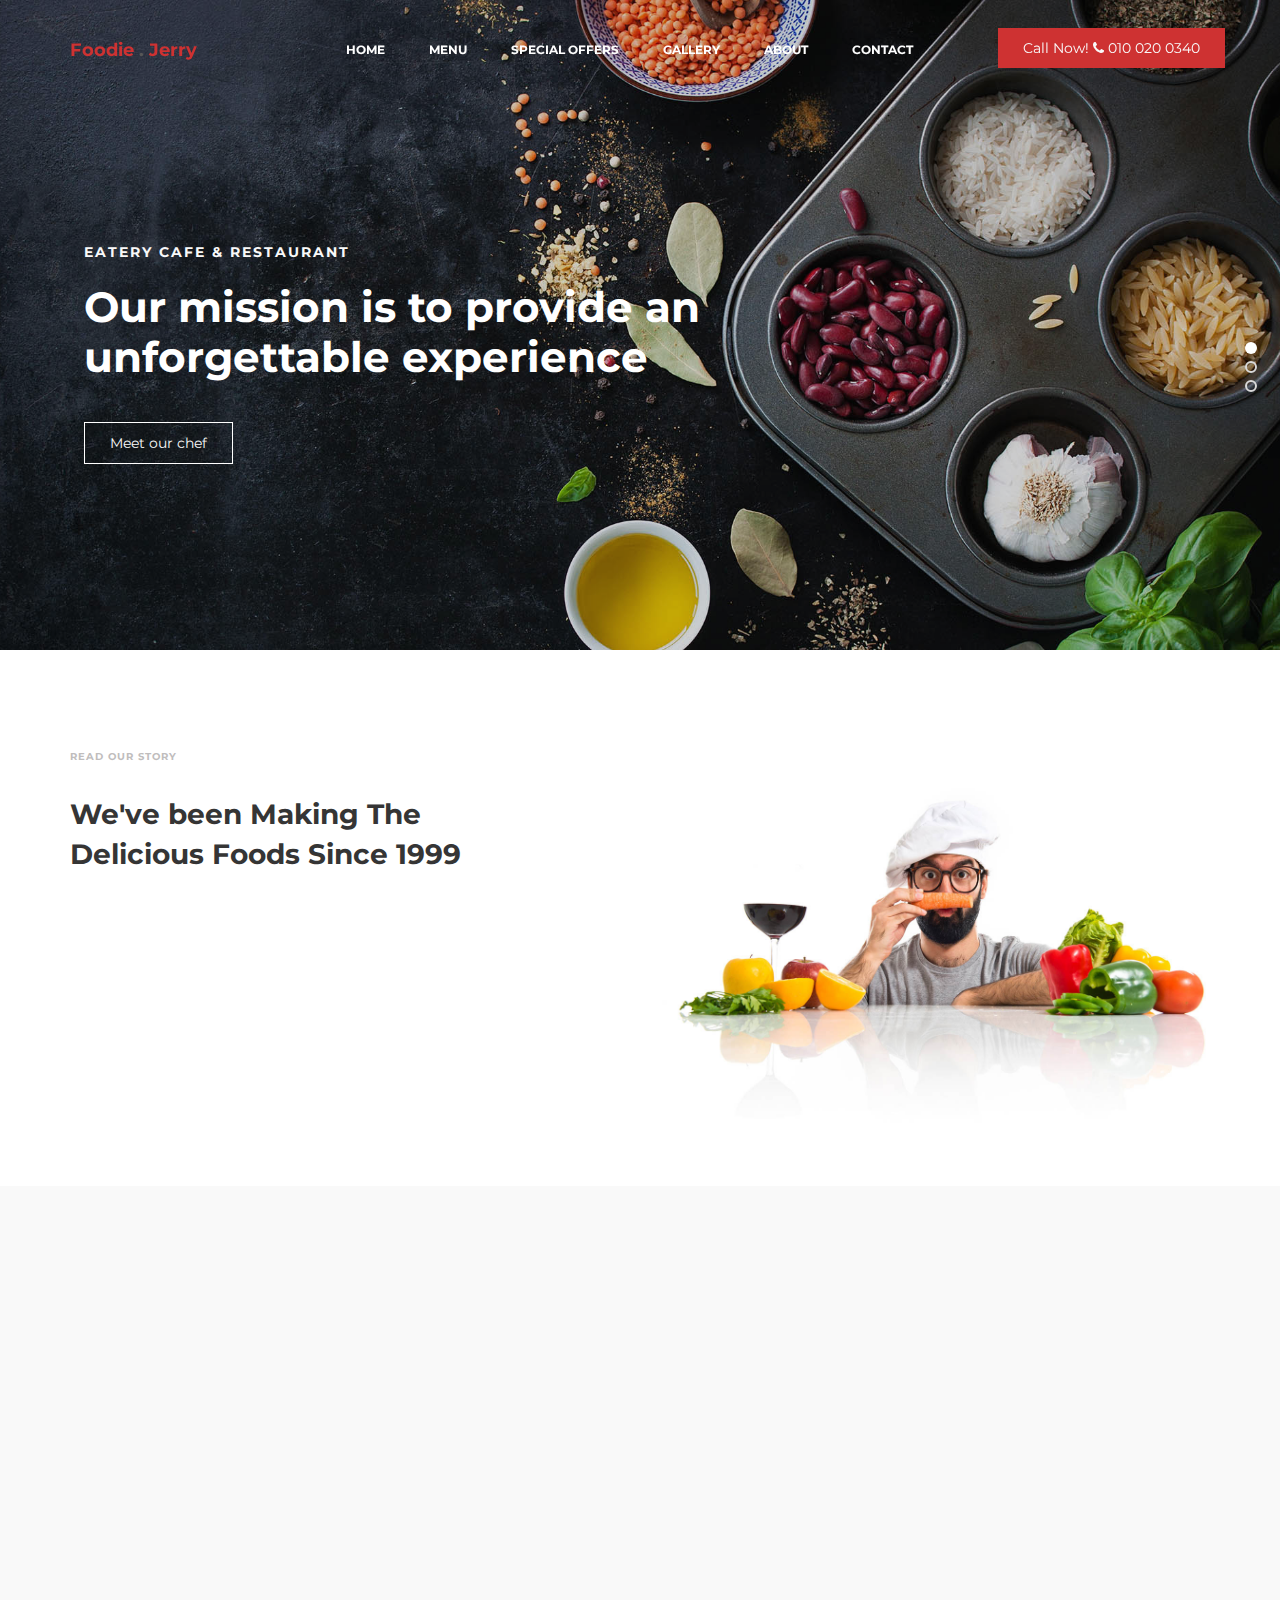
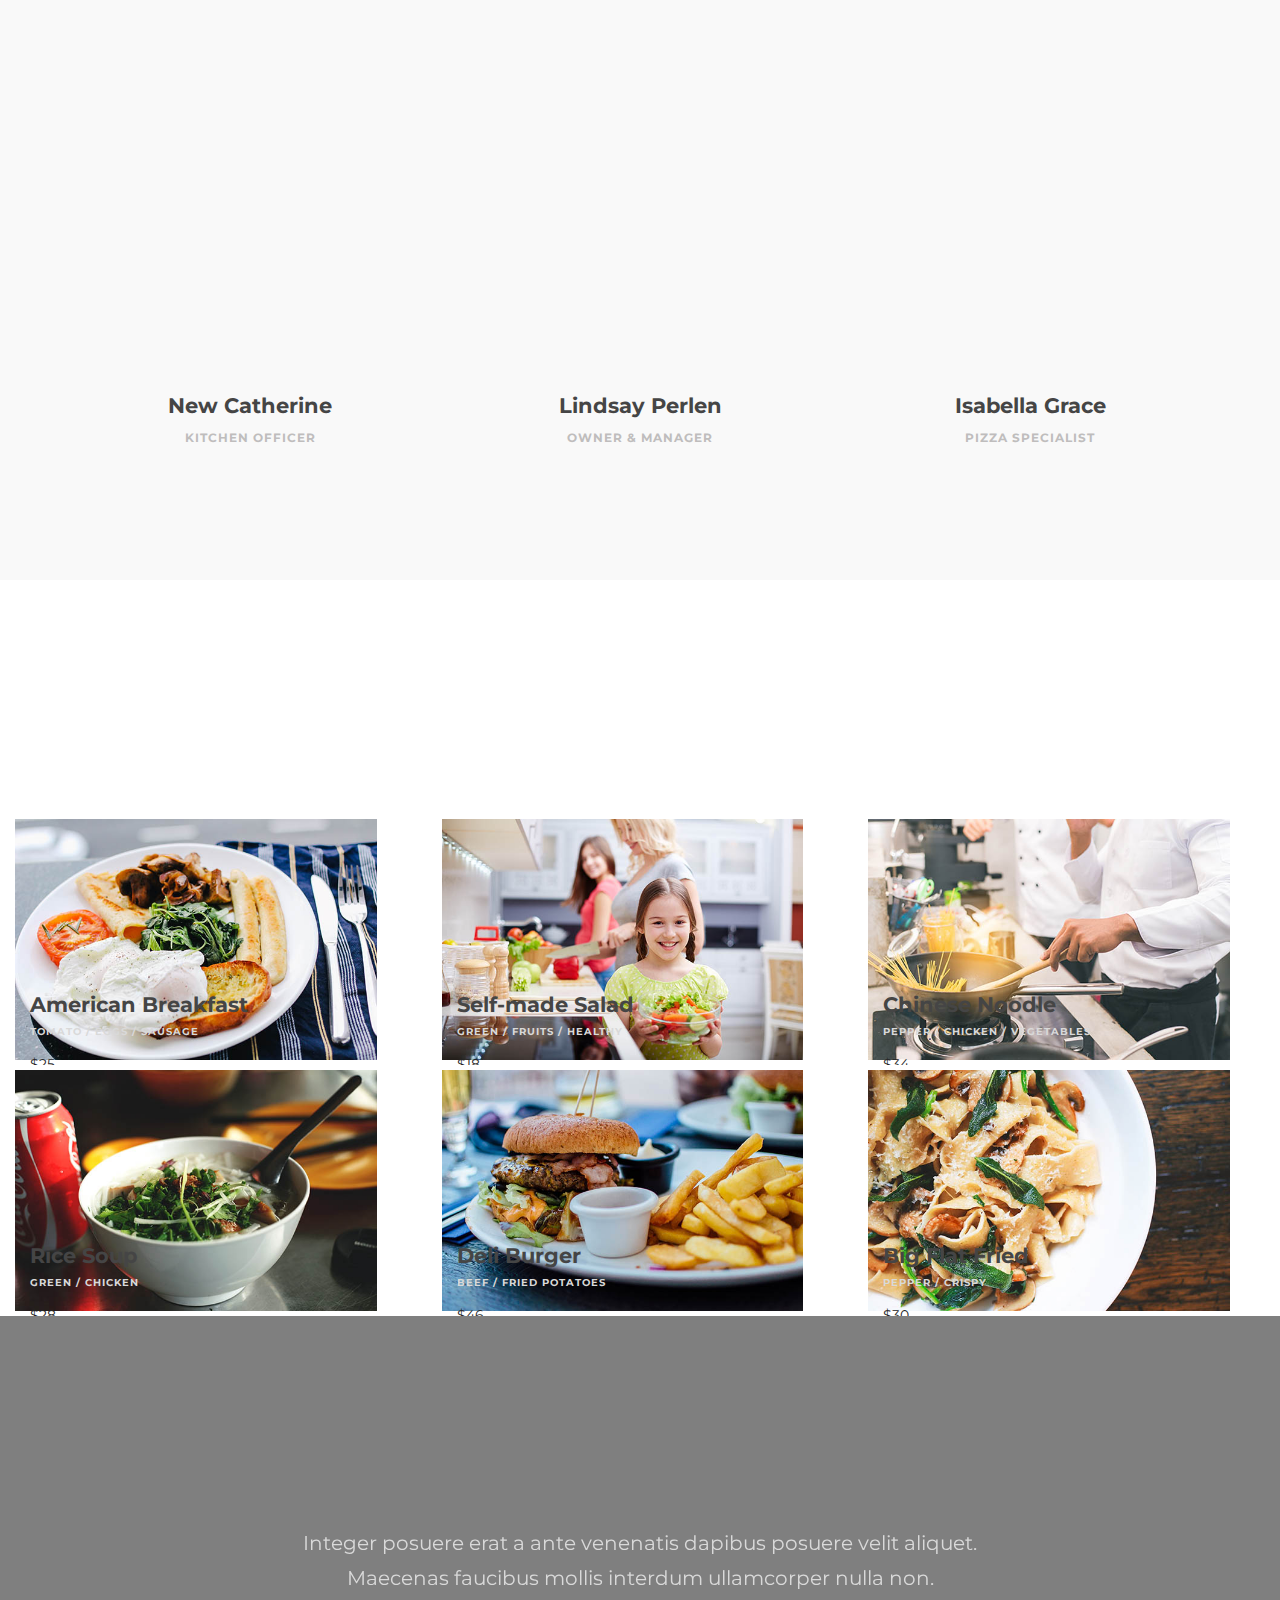
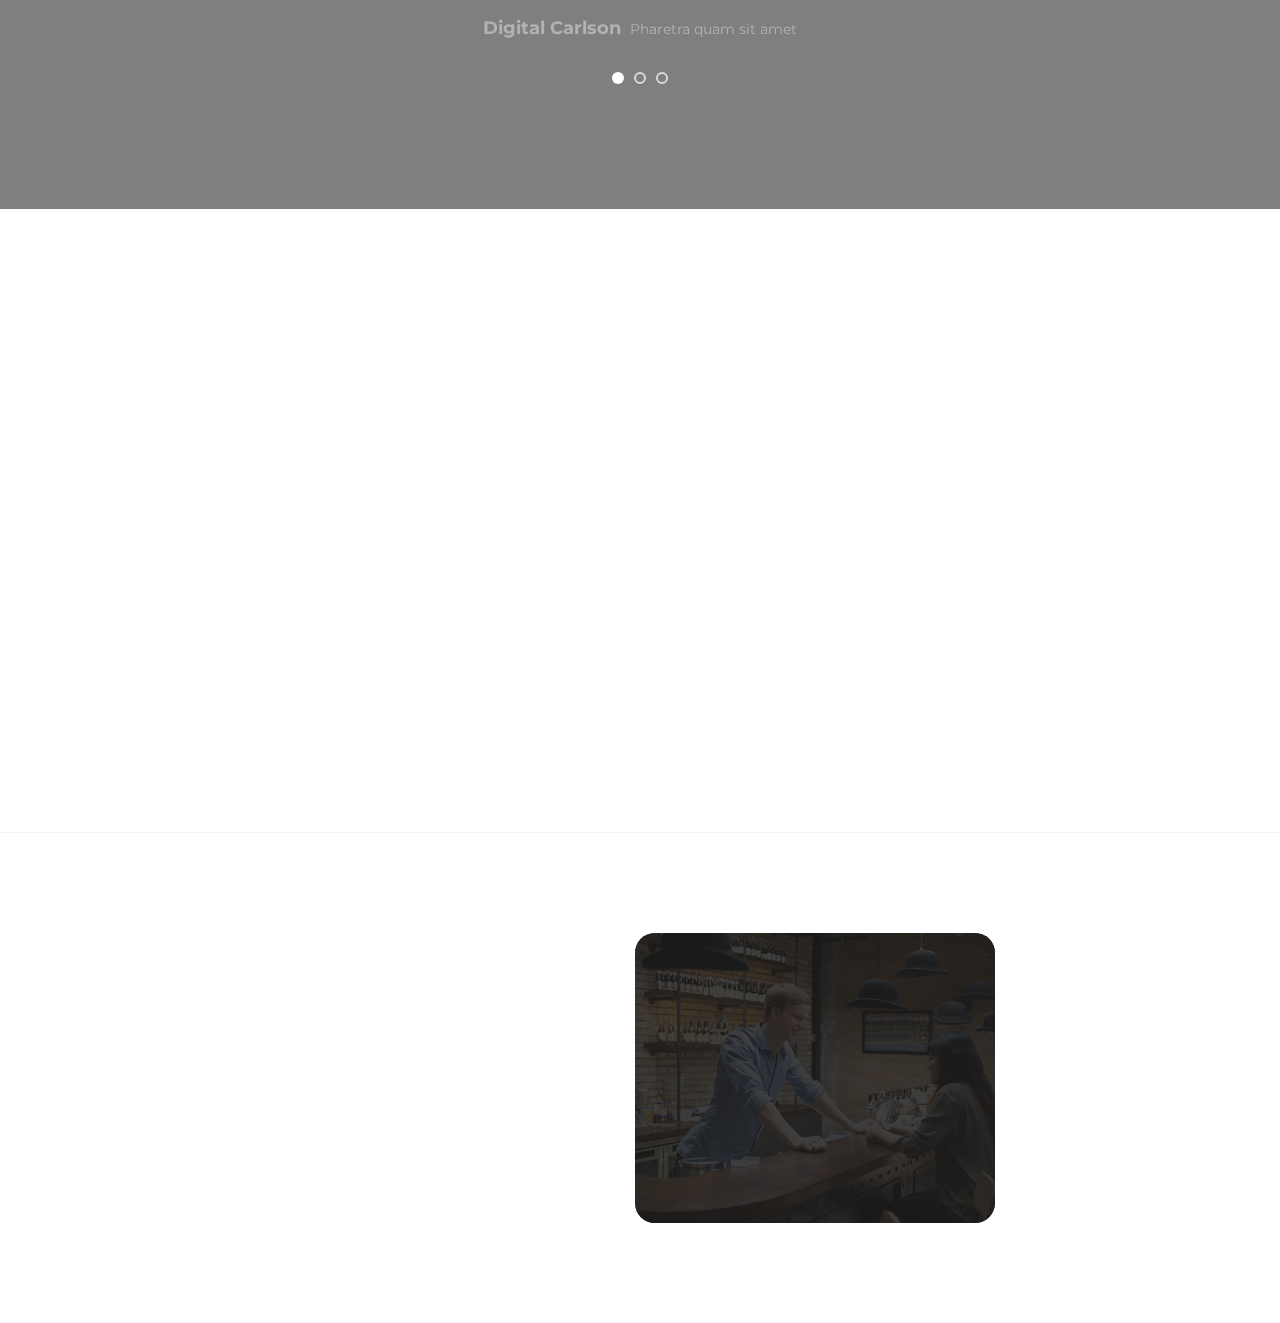
<file: index.html>
<!DOCTYPE html>
<html lang="en">
<head>

     <title>Foodie Jerry</title>

     <meta charset="UTF-8">
     <meta http-equiv="X-UA-Compatible" content="IE=Edge">
     <meta name="description" content="">
     <meta name="keywords" content="">
     <meta name="author" content="">
     <meta name="viewport" content="width=device-width, initial-scale=1, maximum-scale=1">

     <link rel="stylesheet" href="css/bootstrap.min.css">
     <link rel="stylesheet" href="css/font-awesome.min.css">
     <link rel="stylesheet" href="css/animate.css">
     <link rel="stylesheet" href="css/owl.carousel.css">
     <link rel="stylesheet" href="css/owl.theme.default.min.css">
     <link rel="stylesheet" href="css/magnific-popup.css">

     <!-- MAIN CSS -->
     <link rel="stylesheet" href="css/templatemo-style.css">

</head>
<body>

     <!-- PRE LOADER -->

     <!-- MENU -->
     <section class="navbar custom-navbar navbar-fixed-top" role="navigation">
          <div class="container">

               <div class="navbar-header">
                    <button class="navbar-toggle" data-toggle="collapse" data-target=".navbar-collapse">
                         <span class="icon icon-bar"></span>
                         <span class="icon icon-bar"></span>
                         <span class="icon icon-bar"></span>
                    </button>

                    <!-- lOGO TEXT HERE -->
                    <a href="index.html" class="navbar-brand">Foodie <span>.</span> Jerry</a>
               </div>

               <!-- MENU LINKS -->
               <div class="collapse navbar-collapse">
                    <ul class="nav navbar-nav navbar-nav-first">
                         <li><a href="index.html">Home</a></li>
                         <li><a href="menu.html">Menu</a></li>
                         <li><a href="special.html">Special Offers</a></li>
                         <li><a href="gallery.html">Gallery</a></li>
                         <li><a href="about.html">About</a></li>
                         <li><a href="contact.html">Contact</a></li>
                    </ul>

                    <ul class="nav navbar-nav navbar-right">
                         <a href="#footer" class="section-btn">Call Now! <i class="fa fa-phone"></i> 010 020 0340</a>
                    </ul>
               </div>

          </div>
     </section>


     <!-- HOME -->
     <section id="home" class="slider" data-stellar-background-ratio="0.5">
          <div class="row">

                    <div class="owl-carousel owl-theme">
                         <div class="item item-first">
                              <div class="caption">
                                   <div class="container">
                                        <div class="col-md-8 col-sm-12">
                                             <h3>Eatery Cafe &amp; Restaurant</h3>
                                             <h1>Our mission is to provide an unforgettable experience</h1>
                                             <a href="#team" class="section-btn btn btn-default smoothScroll">Meet our chef</a>
                                        </div>
                                   </div>
                              </div>
                         </div>

                         <div class="item item-second">
                              <div class="caption">
                                   <div class="container">
                                        <div class="col-md-8 col-sm-12">
                                             <h3>Your Perfect Breakfast</h3>
                                             <h1>The best dinning quality can be here too!</h1>
                                             <a href="#menu" class="section-btn btn btn-default smoothScroll">Discover menu</a>
                                        </div>
                                   </div>
                              </div>
                         </div>

                         <div class="item item-third">
                              <div class="caption">
                                   <div class="container">
                                        <div class="col-md-8 col-sm-12">
                                             <h3>New Restaurant in Town</h3>
                                             <h1>Enjoy our special menus every Sunday and Friday</h1>
                                             <a href="#contact" class="section-btn btn btn-default smoothScroll">Reservation</a>
                                        </div>
                                   </div>
                              </div>
                         </div>
                    </div>

          </div>
     </section>


     <!-- ABOUT -->
     <section id="about" data-stellar-background-ratio="0.5">
          <div class="container">
               <div class="row">

                    <div class="col-md-6 col-sm-12">
                         <div class="about-info">
                              <div class="section-title wow fadeInUp" data-wow-delay="0.2s">
                                   <h4>Read our story</h4>
                                   <h2>We've been Making The Delicious Foods Since 1999</h2>
                              </div>

                              <div class="wow fadeInUp" data-wow-delay="0.4s">
                                   <p>Fusce hendrerit malesuada lacinia. Donec semper semper sem vitae malesuada. Proin scelerisque risus et ipsum semper molestie sed in nisi. Ut rhoncus congue lectus, rhoncus venenatis leo malesuada id.</p>
                                   <p>Sed elementum vel felis sed scelerisque. In arcu diam, sollicitudin eu nibh ac, posuere tristique magna. You can use this template for your cafe or restaurant website. Please tell your friends about <a href="https://plus.google.com/+templatemo" target="_parent">templatemo</a>. Thank you.</p>
                              </div>
                         </div>
                    </div>

                    <div class="col-md-6 col-sm-12">
                         <div class="wow fadeInUp about-image" data-wow-delay="0.6s">
                              <img src="images/about-image.jpg" class="img-responsive" alt="">
                         </div>
                    </div>
                    
               </div>
          </div>
     </section>


     <!-- TEAM -->
     <section id="team" data-stellar-background-ratio="0.5">
          <div class="container">
               <div class="row">

                    <div class="col-md-12 col-sm-12">
                         <div class="section-title wow fadeInUp" data-wow-delay="0.1s">
                              <h2>Special offers</h2>
                              <h4>Order Now &amp; Get discount</h4>
                         </div>
                    </div>

                    <div class="col-md-4 col-sm-4">
                         <div class="team-thumb wow fadeInUp" data-wow-delay="0.2s">
                              <img src="images/team-image1.jpg" class="img-responsive" alt="">
                                   <div class="team-hover">
                                        <div class="team-item">
                                             <h4>Duis vel lacus id magna mattis vehicula</h4> 
                                             <ul class="social-icon">
                                                  <li><a href="#" class="fa fa-linkedin-square"></a></li>
                                                  <li><a href="#" class="fa fa-envelope-o"></a></li>
                                             </ul>
                                        </div>
                                   </div>
                         </div>
                         <div class="team-info">
                              <h3>New Catherine</h3>
                              <p>Kitchen Officer</p>
                         </div>
                    </div>

                    <div class="col-md-4 col-sm-4">
                         <div class="team-thumb wow fadeInUp" data-wow-delay="0.4s">
                              <img src="images/team-image2.jpg" class="img-responsive" alt="">
                                   <div class="team-hover">
                                        <div class="team-item">
                                             <h4>Cras suscipit neque quis odio feugiat</h4>
                                             <ul class="social-icon">
                                                  <li><a href="#" class="fa fa-instagram"></a></li>
                                                  <li><a href="#" class="fa fa-flickr"></a></li>
                                             </ul>
                                        </div>
                                   </div>
                         </div>
                         <div class="team-info">
                              <h3>Lindsay Perlen</h3>
                              <p>Owner &amp; Manager</p>
                         </div>
                    </div>

                    <div class="col-md-4 col-sm-4">
                         <div class="team-thumb wow fadeInUp" data-wow-delay="0.6s">
                              <img src="images/team-image3.jpg" class="img-responsive" alt="">
                                   <div class="team-hover">
                                        <div class="team-item">
                                             <h4>Etiam auctor enim tristique faucibus</h4>
                                             <ul class="social-icon">
                                                  <li><a href="#" class="fa fa-github"></a></li>
                                                  <li><a href="#" class="fa fa-google"></a></li>
                                             </ul>
                                        </div>
                                   </div>
                         </div>
                         <div class="team-info">
                              <h3>Isabella Grace</h3>
                              <p>Pizza Specialist</p>
                         </div>
                    </div>
                    
               </div>
          </div>
     </section>


     <!-- MENU-->
     <section id="menu" data-stellar-background-ratio="0.5">
          <div class="container">
               <div class="row">

                    <div class="col-md-12 col-sm-12">
                         <div class="section-title wow fadeInUp" data-wow-delay="0.1s">
                              <h2>Our Menus</h2>
                              <h4>Tea Time &amp; Dining</h4>
                         </div>
                    </div>

                    <div class="col-md-4 col-sm-6">
                         <!-- MENU THUMB -->
                         <div class="menu-thumb">
                              <a href="images/menu-image1.jpg" class="image-popup" title="American Breakfast">
                                   <img src="images/menu-image1.jpg" class="img-responsive" alt="">

                                   <div class="menu-info">
                                        <div class="menu-item">
                                             <h3>American Breakfast</h3>
                                             <p>Tomato / Eggs / Sausage</p>
                                        </div>
                                        <div class="menu-price">
                                             <span>$25</span>
                                        </div>
                                   </div>
                              </a>
                         </div>
                    </div>

                    <div class="col-md-4 col-sm-6">
                         <!-- MENU THUMB -->
                         <div class="menu-thumb">
                              <a href="images/menu-image2.jpg" class="image-popup" title="Self-made Salad">
                                   <img src="images/menu-image2.jpg" class="img-responsive" alt="">

                                   <div class="menu-info">
                                        <div class="menu-item">
                                             <h3>Self-made Salad</h3>
                                             <p>Green / Fruits / Healthy</p>
                                        </div>
                                        <div class="menu-price">
                                             <span>$18</span>
                                        </div>
                                   </div>
                              </a>
                         </div>
                    </div>

                    <div class="col-md-4 col-sm-6">
                         <!-- MENU THUMB -->
                         <div class="menu-thumb">
                              <a href="images/menu-image3.jpg" class="image-popup" title="Chinese Noodle">
                                   <img src="images/menu-image3.jpg" class="img-responsive" alt="">

                                   <div class="menu-info">
                                        <div class="menu-item">
                                             <h3>Chinese Noodle</h3>
                                             <p>Pepper / Chicken / Vegetables</p>
                                        </div>
                                        <div class="menu-price">
                                             <span>$34</span>
                                        </div>
                                   </div>
                              </a>
                         </div>
                    </div>

                    <div class="col-md-4 col-sm-6">
                         <!-- MENU THUMB -->
                         <div class="menu-thumb">
                              <a href="images/menu-image4.jpg" class="image-popup" title="Rice Soup">
                                   <img src="images/menu-image4.jpg" class="img-responsive" alt="">

                                   <div class="menu-info">
                                        <div class="menu-item">
                                             <h3>Rice Soup</h3>
                                             <p>Green / Chicken</p>
                                        </div>
                                        <div class="menu-price">
                                             <span>$28</span>
                                        </div>
                                   </div>
                              </a>
                         </div>
                    </div>

                    <div class="col-md-4 col-sm-6">
                         <!-- MENU THUMB -->
                         <div class="menu-thumb">
                              <a href="images/menu-image5.jpg" class="image-popup" title="Project title">
                                   <img src="images/menu-image5.jpg" class="img-responsive" alt="">

                                   <div class="menu-info">
                                        <div class="menu-item">
                                             <h3>Deli Burger</h3>
                                             <p>Beef / Fried Potatoes</p>
                                        </div>
                                        <div class="menu-price">
                                             <span>$46</span>
                                        </div>
                                   </div>
                              </a>
                         </div>
                    </div>

                    <div class="col-md-4 col-sm-6">
                         <!-- MENU THUMB -->
                         <div class="menu-thumb">
                              <a href="images/menu-image6.jpg" class="image-popup" title="Project title">
                                   <img src="images/menu-image6.jpg" class="img-responsive" alt="">

                                   <div class="menu-info">
                                        <div class="menu-item">
                                             <h3>Big Flat Fried</h3>
                                             <p>Pepper / Crispy</p>
                                        </div>
                                        <div class="menu-price">
                                             <span>$30</span>
                                        </div>
                                   </div>
                              </a>
                         </div>
                    </div>


               </div>
          </div>
     </section>


     <!-- TESTIMONIAL -->
     <section id="testimonial" data-stellar-background-ratio="0.5">
          <div class="overlay"></div>
          <div class="container">
               <div class="row">

                    <div class="col-md-12 col-sm-12">
                         <div class="section-title wow fadeInUp" data-wow-delay="0.1s">
                              <h2>Testimonials</h2>
                         </div>
                    </div>  

                    <div class="col-md-offset-2 col-md-8 col-sm-12">
                         <div class="owl-carousel owl-theme">
                              <div class="item">
                                   <p>Integer posuere erat a ante venenatis dapibus posuere velit aliquet. Maecenas faucibus mollis interdum ullamcorper nulla non.</p>
                                        <div class="tst-author">
                                             <h4>Digital Carlson</h4>
                                             <span>Pharetra quam sit amet</span>
                                        </div>
                              </div>

                              <div class="item">
                                   <p>Pellentesque habitant morbi tristique senectus et netus et malesuada fames ac turpis egestas. Sed vestibulum orci quam.</p>
                                        <div class="tst-author">
                                             <h4>Johnny Stephen</h4>
                                             <span>Magna nisi porta ligula</span>
                                        </div>
                              </div>

                              <div class="item">
                                   <p>Vivamus aliquet felis eu diam ultricies congue. Morbi porta lorem nec consectetur porta quis dui elit habitant morbi.</p>
                                        <div class="tst-author">
                                             <h4>Jessie White</h4>
                                             <span>Vitae lacinia augue urna quis</span>
                                        </div>
                              </div>

                         </div>
                    </div>

               </div>
          </div>
     </section>  


     <!-- CONTACT -->
     <section id="contact" data-stellar-background-ratio="0.5">
          <div class="container">
               <div class="row">
	<!-- How to change your own map point
            1. Go to Google Maps
            2. Click on your location point
            3. Click "Share" and choose "Embed map" tab
            4. Copy only URL and paste it within the src="" field below
	-->
                    <div class="wow fadeInUp col-md-6 col-sm-12" data-wow-delay="0.4s">
                         <div id="google-map">
                                                            <iframe src="https://www.google.com/maps/embed?pb=!1m18!1m12!1m3!1d2132.507946125786!2d73.2420939885727!3d22.295894296300652!2m3!1f0!2f0!3f0!3m2!1i1024!2i768!4f13.1!3m3!1m2!1s0x395fc5653010e121%3A0xd85db927e59c0af2!2zMjLCsDE3JzQ0LjciTiA3M8KwMTQnMzAuNiJF!5e0!3m2!1sen!2sin!4v1594293138051!5m2!1sen!2sin" width="600" height="450" frameborder="0" style="border:0;" allowfullscreen="" aria-hidden="false" tabindex="0"> allowfullscreen></iframe>
                         </div>
                    </div>    

                    <div class="col-md-6 col-sm-12">

                         <div class="col-md-12 col-sm-12">
                              <div class="section-title wow fadeInUp" data-wow-delay="0.1s">
                                   <h2>Contact Us</h2>
                              </div>
                         </div>

                         <!-- CONTACT FORM -->
                         <form action="#" method="post" class="wow fadeInUp" id="contact-form" role="form" data-wow-delay="0.8s">

                              <!-- IF MAIL SENT SUCCESSFUL  // connect this with custom JS -->
                              <h6 class="text-success">Your message has been sent successfully.</h6>
                              
                              <!-- IF MAIL NOT SENT -->
                              <h6 class="text-danger">E-mail must be valid and message must be longer than 1 character.</h6>

                              <div class="col-md-6 col-sm-6">
                                   <input type="text" class="form-control" id="cf-name" name="name" placeholder="Full name">
                              </div>

                              <div class="col-md-6 col-sm-6">
                                   <input type="email" class="form-control" id="cf-email" name="email" placeholder="Email address">
                              </div>

                              <div class="col-md-12 col-sm-12">
                                   <input type="text" class="form-control" id="cf-subject" name="subject" placeholder="Subject">

                                   <textarea class="form-control" rows="6" id="cf-message" name="message" placeholder="Tell about your project"></textarea>

                                   <button type="submit" class="form-control" id="cf-submit" name="submit">Send Message</button>
                              </div>
                         </form>
                    </div>

               </div>
          </div>
     </section>          


     <!-- FOOTER -->
     <footer id="footer" data-stellar-background-ratio="0.5">
          <div class="container">
               <div class="row">

                    <div class="col-md-3 col-sm-8">
                         <div class="footer-info">
                              <div class="section-title">
                                   <h2 class="wow fadeInUp" data-wow-delay="0.2s">Find us</h2>
                              </div>
                              <address class="wow fadeInUp" data-wow-delay="0.4s">
                                   <p>123 nulla a cursus rhoncus,<br> augue sem viverra 10870<br>id ultricies sapien</p>
                              </address>
                         </div>
                    </div>

                    <div class="col-md-3 col-sm-8">
                         <div class="footer-info">
                              <div class="section-title">
                                   <h2 class="wow fadeInUp" data-wow-delay="0.2s">Reservation</h2>
                              </div>
                              <address class="wow fadeInUp" data-wow-delay="0.4s">
                                   <p>090-080-0650 | 090-070-0430</p>
                                   <p><a href="mailto:info@company.com">info@company.com</a></p>
                                   <p>LINE: eatery247 </p>
                              </address>
                         </div>
                    </div>

                    <div class="col-md-4 col-sm-8">
                         <div class="footer-info footer-open-hour">
                              <div class="section-title">
                                   <h2 class="wow fadeInUp" data-wow-delay="0.2s">Open Hours</h2>
                              </div>
                              <div class="wow fadeInUp" data-wow-delay="0.4s">
                                   <p>Monday: Closed</p>
                                   <div>
                                        <strong>Tuesday to Friday</strong>
                                        <p>7:00 AM - 9:00 PM</p>
                                   </div>
                                   <div>
                                        <strong>Saturday - Sunday</strong>
                                        <p>11:00 AM - 10:00 PM</p>
                                   </div>
                              </div>
                         </div>
                    </div>

                    <div class="col-md-2 col-sm-4">
                         <ul class="wow fadeInUp social-icon" data-wow-delay="0.4s">
                              <li><a href="#" class="fa fa-facebook-square" attr="facebook icon"></a></li>
                              <li><a href="#" class="fa fa-twitter"></a></li>
                              <li><a href="#" class="fa fa-instagram"></a></li>
                              <li><a href="#" class="fa fa-google"></a></li>
                         </ul>

                         <div class="wow fadeInUp copyright-text" data-wow-delay="0.8s"> 
                              <p><br>Copyright &copy; 2018 <br>Your Company Name 
                              
                              <br><br>Design: TemplateMo</p>
                         </div>
                    </div>
                    
               </div>
          </div>
     </footer>


     <!-- SCRIPTS -->
     <script src="js/jquery.js"></script>
     <script src="js/bootstrap.min.js"></script>
     <script src="js/jquery.stellar.min.js"></script>
     <script src="js/wow.min.js"></script>
     <script src="js/owl.carousel.min.js"></script>
     <script src="js/jquery.magnific-popup.min.js"></script>
     <script src="js/smoothscroll.js"></script>
     <script src="js/custom.js"></script>

</body>
</html>
</file>
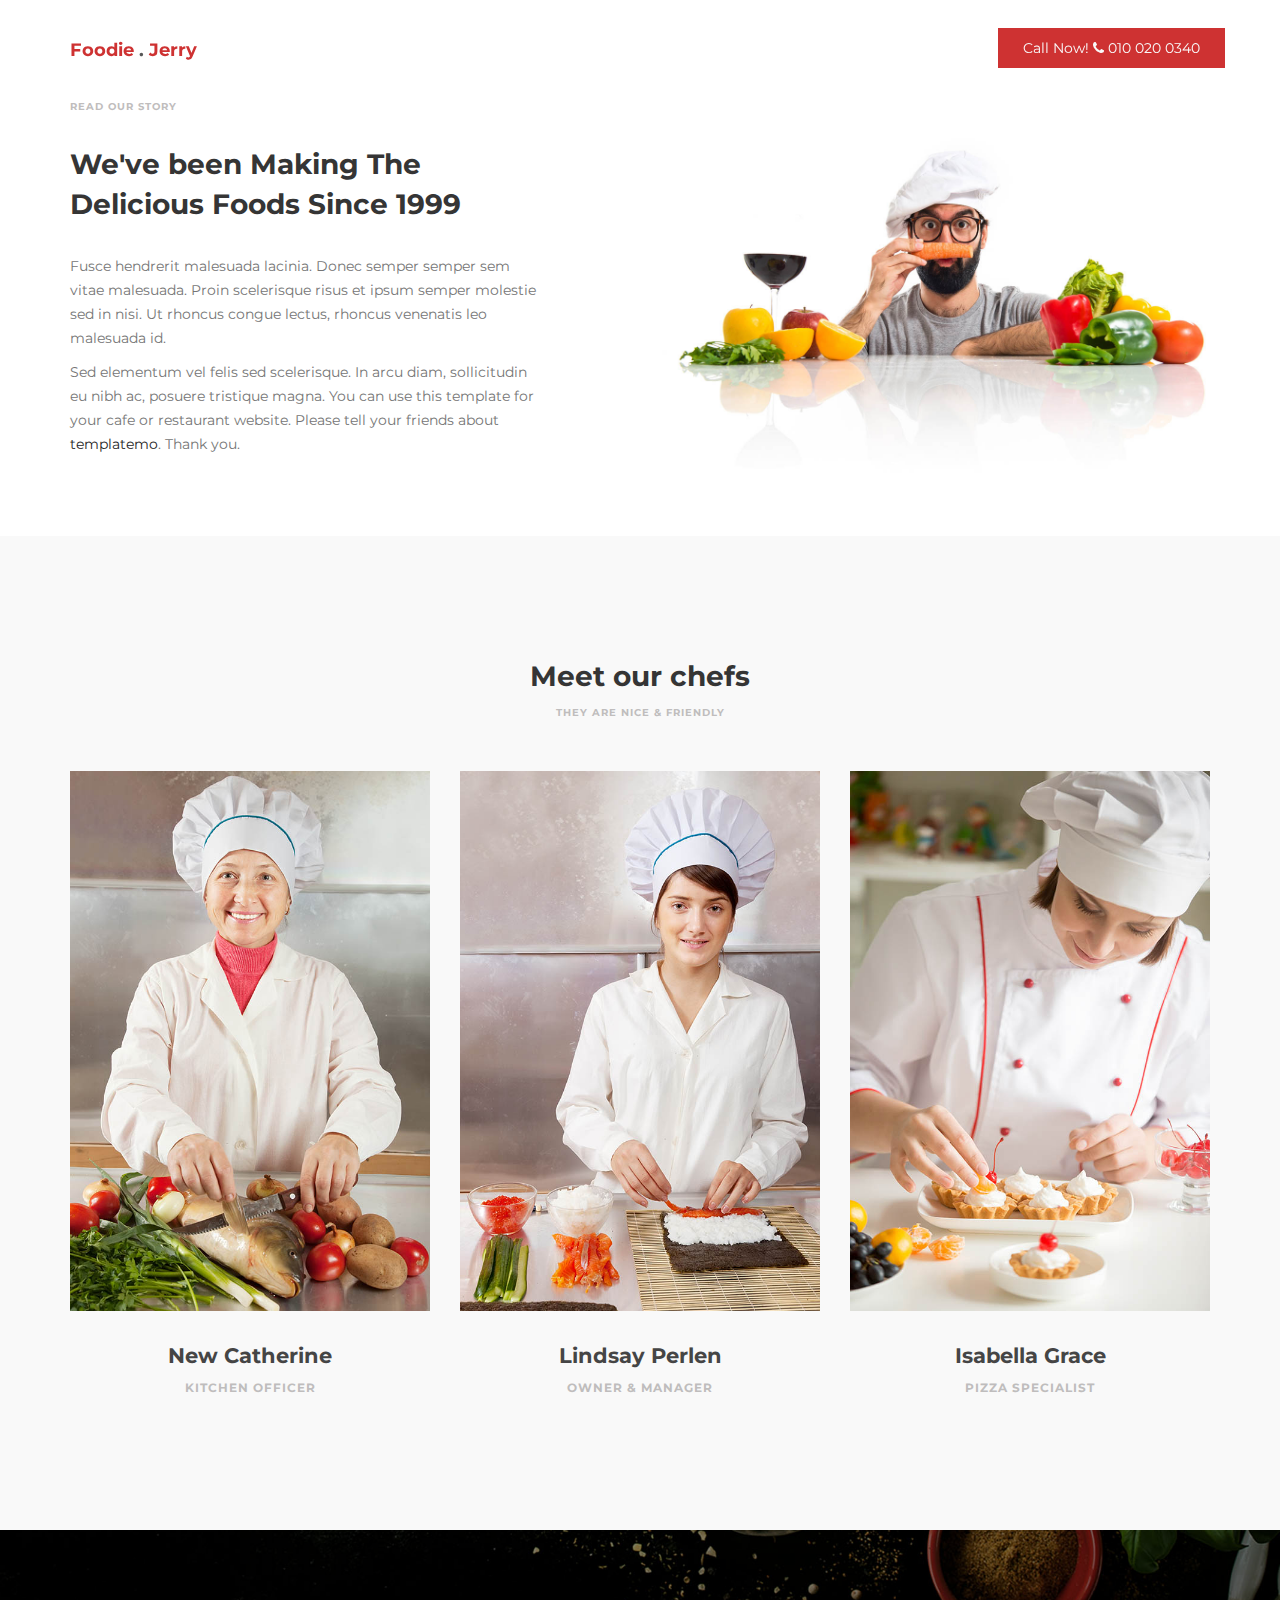
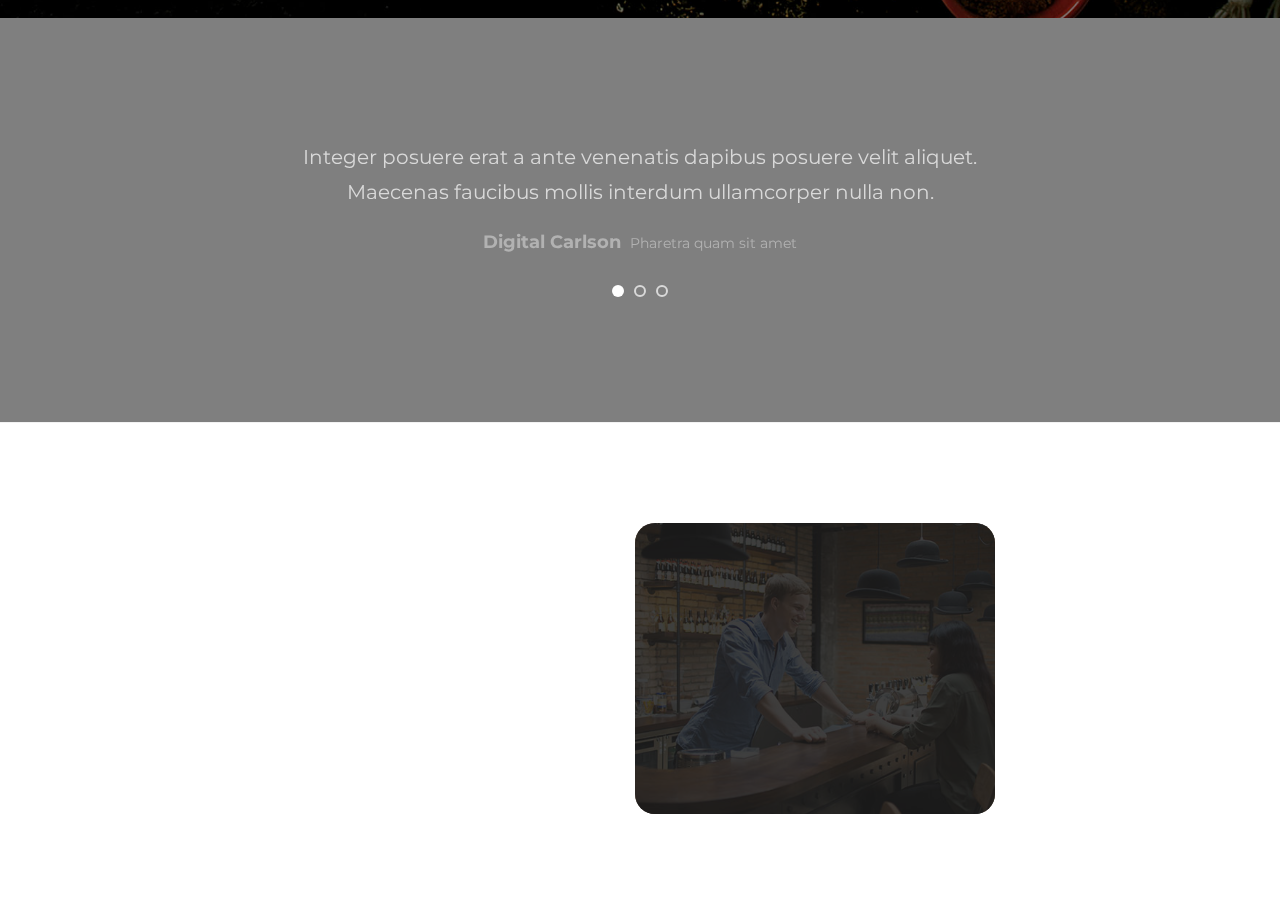
<file: about.html>
<!DOCTYPE html>
<html lang="en">
<head>

     <title>Foodie Jerry</title>

     <meta charset="UTF-8">
     <meta http-equiv="X-UA-Compatible" content="IE=Edge">
     <meta name="description" content="">
     <meta name="keywords" content="">
     <meta name="author" content="">
     <meta name="viewport" content="width=device-width, initial-scale=1, maximum-scale=1">

     <link rel="stylesheet" href="css/bootstrap.min.css">
     <link rel="stylesheet" href="css/font-awesome.min.css">
     <link rel="stylesheet" href="css/animate.css">
     <link rel="stylesheet" href="css/owl.carousel.css">
     <link rel="stylesheet" href="css/owl.theme.default.min.css">
     <link rel="stylesheet" href="css/magnific-popup.css">

     <!-- MAIN CSS -->
     <link rel="stylesheet" href="css/templatemo-style.css">

</head>
<body>

     <!-- PRE LOADER -->
   

     <!-- MENU -->
     <section class="navbar custom-navbar navbar-fixed-top" role="navigation">
          <div class="container">

               <div class="navbar-header">
                    <button class="navbar-toggle" data-toggle="collapse" data-target=".navbar-collapse">
                         <span class="icon icon-bar"></span>
                         <span class="icon icon-bar"></span>
                         <span class="icon icon-bar"></span>
                    </button>

                    <!-- lOGO TEXT HERE -->
                    <a href="index.html" class="navbar-brand">Foodie <span>.</span> Jerry</a>
               </div>

               <!-- MENU LINKS -->
               <div class="collapse navbar-collapse">
                    <ul class="nav navbar-nav navbar-nav-first">
                         <li><a href="index.html" class="smoothScroll">Home</a></li>
                         <li><a href="menu.html" class="smoothScroll">Menu</a></li>
                         <li><a href="special.html" class="smoothScroll">Special Offers</a></li>
                         <li><a href="gallery.html" class="smoothScroll">Gallery</a></li>
                         <li><a href="about.html" class="smoothScroll">About</a></li>
                         <li><a href="contact.html" class="smoothScroll">Contact</a></li>
                    </ul>

                    <ul class="nav navbar-nav navbar-right">
                         <a href="#footer" class="section-btn">Call Now! <i class="fa fa-phone"></i> 010 020 0340</a>
                    </ul>
               </div>

          </div>
     </section>




     <!-- ABOUT -->
     <section id="about" data-stellar-background-ratio="0.5">
          <div class="container">
               <div class="row">

                    <div class="col-md-6 col-sm-12">
                         <div class="about-info">
                              <div class="section-title wow fadeInUp" data-wow-delay="0.2s">
                                   <h4>Read our story</h4>
                                   <h2>We've been Making The Delicious Foods Since 1999</h2>
                              </div>

                              <div class="wow fadeInUp" data-wow-delay="0.4s">
                                   <p>Fusce hendrerit malesuada lacinia. Donec semper semper sem vitae malesuada. Proin scelerisque risus et ipsum semper molestie sed in nisi. Ut rhoncus congue lectus, rhoncus venenatis leo malesuada id.</p>
                                   <p>Sed elementum vel felis sed scelerisque. In arcu diam, sollicitudin eu nibh ac, posuere tristique magna. You can use this template for your cafe or restaurant website. Please tell your friends about <a href="https://plus.google.com/+templatemo" target="_parent">templatemo</a>. Thank you.</p>
                              </div>
                         </div>
                    </div>

                    <div class="col-md-6 col-sm-12">
                         <div class="wow fadeInUp about-image" data-wow-delay="0.6s">
                              <img src="images/about-image.jpg" class="img-responsive" alt="">
                         </div>
                    </div>
                    
               </div>
          </div>
     </section>


     <!-- TEAM -->
     <section id="team" data-stellar-background-ratio="0.5">
          <div class="container">
               <div class="row">

                    <div class="col-md-12 col-sm-12">
                         <div class="section-title wow fadeInUp" data-wow-delay="0.1s">
                              <h2>Meet our chefs</h2>
                              <h4>They are nice &amp; friendly</h4>
                         </div>
                    </div>

                    <div class="col-md-4 col-sm-4">
                         <div class="team-thumb wow fadeInUp" data-wow-delay="0.2s">
                              <img src="images/team-image1.jpg" class="img-responsive" alt="">
                                   <div class="team-hover">
                                        <div class="team-item">
                                             <h4>Duis vel lacus id magna mattis vehicula</h4> 
                                             <ul class="social-icon">
                                                  <li><a href="#" class="fa fa-linkedin-square"></a></li>
                                                  <li><a href="#" class="fa fa-envelope-o"></a></li>
                                             </ul>
                                        </div>
                                   </div>
                         </div>
                         <div class="team-info">
                              <h3>New Catherine</h3>
                              <p>Kitchen Officer</p>
                         </div>
                    </div>

                    <div class="col-md-4 col-sm-4">
                         <div class="team-thumb wow fadeInUp" data-wow-delay="0.4s">
                              <img src="images/team-image2.jpg" class="img-responsive" alt="">
                                   <div class="team-hover">
                                        <div class="team-item">
                                             <h4>Cras suscipit neque quis odio feugiat</h4>
                                             <ul class="social-icon">
                                                  <li><a href="#" class="fa fa-instagram"></a></li>
                                                  <li><a href="#" class="fa fa-flickr"></a></li>
                                             </ul>
                                        </div>
                                   </div>
                         </div>
                         <div class="team-info">
                              <h3>Lindsay Perlen</h3>
                              <p>Owner &amp; Manager</p>
                         </div>
                    </div>

                    <div class="col-md-4 col-sm-4">
                         <div class="team-thumb wow fadeInUp" data-wow-delay="0.6s">
                              <img src="images/team-image3.jpg" class="img-responsive" alt="">
                                   <div class="team-hover">
                                        <div class="team-item">
                                             <h4>Etiam auctor enim tristique faucibus</h4>
                                             <ul class="social-icon">
                                                  <li><a href="#" class="fa fa-github"></a></li>
                                                  <li><a href="#" class="fa fa-google"></a></li>
                                             </ul>
                                        </div>
                                   </div>
                         </div>
                         <div class="team-info">
                              <h3>Isabella Grace</h3>
                              <p>Pizza Specialist</p>
                         </div>
                    </div>
                    
               </div>
          </div>
     </section>



     <!-- TESTIMONIAL -->
     <section id="testimonial" data-stellar-background-ratio="0.5">
          <div class="overlay"></div>
          <div class="container">
               <div class="row">

                    <div class="col-md-12 col-sm-12">
                         <div class="section-title wow fadeInUp" data-wow-delay="0.1s">
                              <h2>Testimonials</h2>
                         </div>
                    </div>  

                    <div class="col-md-offset-2 col-md-8 col-sm-12">
                         <div class="owl-carousel owl-theme">
                              <div class="item">
                                   <p>Integer posuere erat a ante venenatis dapibus posuere velit aliquet. Maecenas faucibus mollis interdum ullamcorper nulla non.</p>
                                        <div class="tst-author">
                                             <h4>Digital Carlson</h4>
                                             <span>Pharetra quam sit amet</span>
                                        </div>
                              </div>

                              <div class="item">
                                   <p>Pellentesque habitant morbi tristique senectus et netus et malesuada fames ac turpis egestas. Sed vestibulum orci quam.</p>
                                        <div class="tst-author">
                                             <h4>Johnny Stephen</h4>
                                             <span>Magna nisi porta ligula</span>
                                        </div>
                              </div>

                              <div class="item">
                                   <p>Vivamus aliquet felis eu diam ultricies congue. Morbi porta lorem nec consectetur porta quis dui elit habitant morbi.</p>
                                        <div class="tst-author">
                                             <h4>Jessie White</h4>
                                             <span>Vitae lacinia augue urna quis</span>
                                        </div>
                              </div>

                         </div>
                    </div>

               </div>
          </div>
     </section>  




     <!-- FOOTER -->
     <footer id="footer" data-stellar-background-ratio="0.5">
          <div class="container">
               <div class="row">

                    <div class="col-md-3 col-sm-8">
                         <div class="footer-info">
                              <div class="section-title">
                                   <h2 class="wow fadeInUp" data-wow-delay="0.2s">Find us</h2>
                              </div>
                              <address class="wow fadeInUp" data-wow-delay="0.4s">
                                   <p>123 nulla a cursus rhoncus,<br> augue sem viverra 10870<br>id ultricies sapien</p>
                              </address>
                         </div>
                    </div>

                    <div class="col-md-3 col-sm-8">
                         <div class="footer-info">
                              <div class="section-title">
                                   <h2 class="wow fadeInUp" data-wow-delay="0.2s">Reservation</h2>
                              </div>
                              <address class="wow fadeInUp" data-wow-delay="0.4s">
                                   <p>090-080-0650 | 090-070-0430</p>
                                   <p><a href="mailto:info@company.com">info@company.com</a></p>
                                   <p>LINE: eatery247 </p>
                              </address>
                         </div>
                    </div>

                    <div class="col-md-4 col-sm-8">
                         <div class="footer-info footer-open-hour">
                              <div class="section-title">
                                   <h2 class="wow fadeInUp" data-wow-delay="0.2s">Open Hours</h2>
                              </div>
                              <div class="wow fadeInUp" data-wow-delay="0.4s">
                                   <p>Monday: Closed</p>
                                   <div>
                                        <strong>Tuesday to Friday</strong>
                                        <p>7:00 AM - 9:00 PM</p>
                                   </div>
                                   <div>
                                        <strong>Saturday - Sunday</strong>
                                        <p>11:00 AM - 10:00 PM</p>
                                   </div>
                              </div>
                         </div>
                    </div>

                    <div class="col-md-2 col-sm-4">
                         <ul class="wow fadeInUp social-icon" data-wow-delay="0.4s">
                              <li><a href="#" class="fa fa-facebook-square" attr="facebook icon"></a></li>
                              <li><a href="#" class="fa fa-twitter"></a></li>
                              <li><a href="#" class="fa fa-instagram"></a></li>
                              <li><a href="#" class="fa fa-google"></a></li>
                         </ul>

                         <div class="wow fadeInUp copyright-text" data-wow-delay="0.8s"> 
                              <p><br>Copyright &copy; 2018 <br>Your Company Name 
                              
                              <br><br>Design: TemplateMo</p>
                         </div>
                    </div>
                    
               </div>
          </div>
     </footer>


     <!-- SCRIPTS -->
     <script src="js/jquery.js"></script>
     <script src="js/bootstrap.min.js"></script>
     <script src="js/jquery.stellar.min.js"></script>
     <script src="js/wow.min.js"></script>
     <script src="js/owl.carousel.min.js"></script>
     <script src="js/jquery.magnific-popup.min.js"></script>
     <script src="js/smoothscroll.js"></script>
     <script src="js/custom.js"></script>

</body>
</html>
</file>
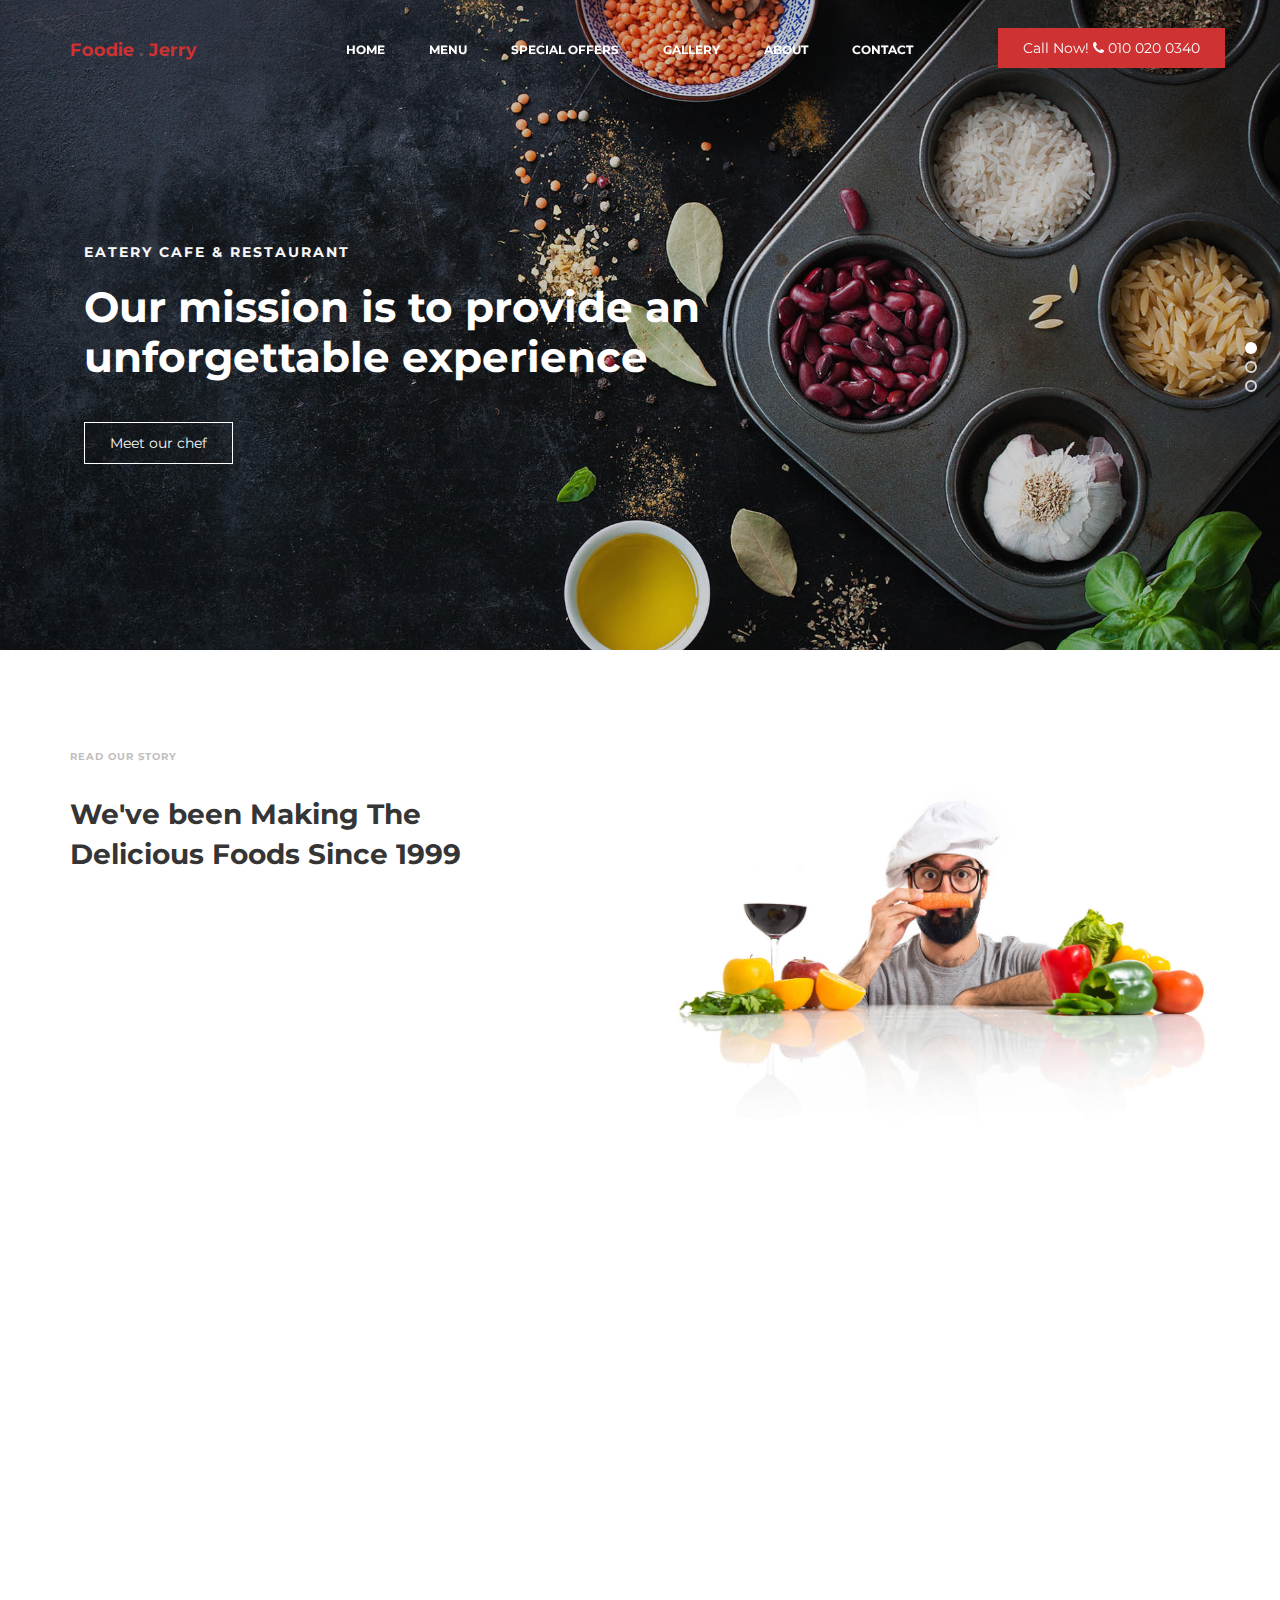
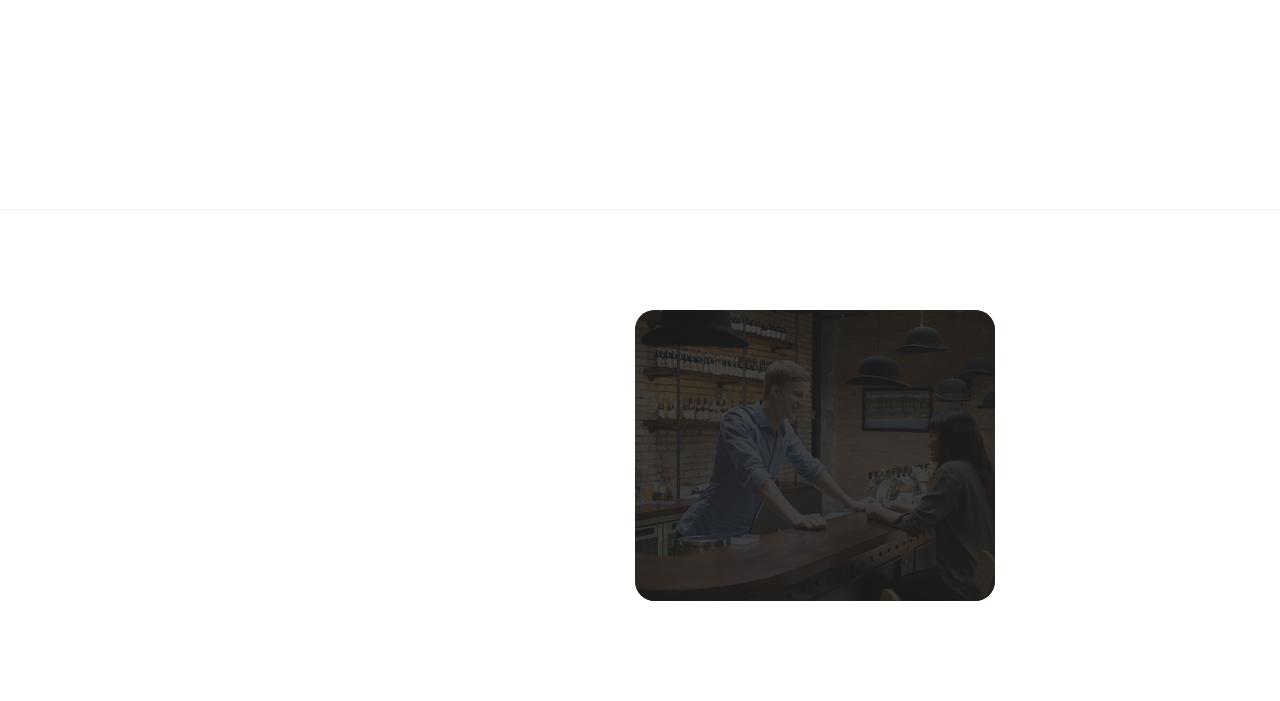
<file: contact.html>
<!DOCTYPE html>
<html lang="en">
<head>

     <title>Foodie Jerry</title>

     <meta charset="UTF-8">
     <meta http-equiv="X-UA-Compatible" content="IE=Edge">
     <meta name="description" content="">
     <meta name="keywords" content="">
     <meta name="author" content="">
     <meta name="viewport" content="width=device-width, initial-scale=1, maximum-scale=1">

     <link rel="stylesheet" href="css/bootstrap.min.css">
     <link rel="stylesheet" href="css/font-awesome.min.css">
     <link rel="stylesheet" href="css/animate.css">
     <link rel="stylesheet" href="css/owl.carousel.css">
     <link rel="stylesheet" href="css/owl.theme.default.min.css">
     <link rel="stylesheet" href="css/magnific-popup.css">

     <!-- MAIN CSS -->
     <link rel="stylesheet" href="css/templatemo-style.css">

</head>
<body>

     <!-- PRE LOADER -->
     

     <!-- MENU -->
     <section class="navbar custom-navbar navbar-fixed-top" role="navigation">
          <div class="container">

               <div class="navbar-header">
                    <button class="navbar-toggle" data-toggle="collapse" data-target=".navbar-collapse">
                         <span class="icon icon-bar"></span>
                         <span class="icon icon-bar"></span>
                         <span class="icon icon-bar"></span>
                    </button>

                    <!-- lOGO TEXT HERE -->
                    <a href="index.html" class="navbar-brand">Foodie <span>.</span> Jerry</a>
               </div>

               <!-- MENU LINKS -->
               <div class="collapse navbar-collapse">
                    <ul class="nav navbar-nav navbar-nav-first">
                         <li><a href="index.html" class="smoothScroll">Home</a></li>
                         <li><a href="menu.html" class="smoothScroll">Menu</a></li>
                         <li><a href="special.html" class="smoothScroll">Special Offers</a></li>
                         <li><a href="gallery.html" class="smoothScroll">Gallery</a></li>
                         <li><a href="about.html" class="smoothScroll">About</a></li>
                         <li><a href="contact.html" class="smoothScroll">Contact</a></li>
                    </ul>

                    <ul class="nav navbar-nav navbar-right">
                         <a href="#footer" class="section-btn">Call Now! <i class="fa fa-phone"></i> 010 020 0340</a>
                    </ul>
               </div>

          </div>
     </section>


     <!-- HOME -->
     <section id="home" class="slider" data-stellar-background-ratio="0.5">
          <div class="row">

                    <div class="owl-carousel owl-theme">
                         <div class="item item-first">
                              <div class="caption">
                                   <div class="container">
                                        <div class="col-md-8 col-sm-12">
                                             <h3>Eatery Cafe &amp; Restaurant</h3>
                                             <h1>Our mission is to provide an unforgettable experience</h1>
                                             <a href="#team" class="section-btn btn btn-default smoothScroll">Meet our chef</a>
                                        </div>
                                   </div>
                              </div>
                         </div>

                         <div class="item item-second">
                              <div class="caption">
                                   <div class="container">
                                        <div class="col-md-8 col-sm-12">
                                             <h3>Your Perfect Breakfast</h3>
                                             <h1>The best dinning quality can be here too!</h1>
                                             <a href="#menu" class="section-btn btn btn-default smoothScroll">Discover menu</a>
                                        </div>
                                   </div>
                              </div>
                         </div>

                         <div class="item item-third">
                              <div class="caption">
                                   <div class="container">
                                        <div class="col-md-8 col-sm-12">
                                             <h3>New Restaurant in Town</h3>
                                             <h1>Enjoy our special menus every Sunday and Friday</h1>
                                             <a href="#contact" class="section-btn btn btn-default smoothScroll">Reservation</a>
                                        </div>
                                   </div>
                              </div>
                         </div>
                    </div>

          </div>
     </section>


     <!-- ABOUT -->
     <section id="about" data-stellar-background-ratio="0.5">
          <div class="container">
               <div class="row">

                    <div class="col-md-6 col-sm-12">
                         <div class="about-info">
                              <div class="section-title wow fadeInUp" data-wow-delay="0.2s">
                                   <h4>Read our story</h4>
                                   <h2>We've been Making The Delicious Foods Since 1999</h2>
                              </div>

                              <div class="wow fadeInUp" data-wow-delay="0.4s">
                                   <p>Fusce hendrerit malesuada lacinia. Donec semper semper sem vitae malesuada. Proin scelerisque risus et ipsum semper molestie sed in nisi. Ut rhoncus congue lectus, rhoncus venenatis leo malesuada id.</p>
                                   <p>Sed elementum vel felis sed scelerisque. In arcu diam, sollicitudin eu nibh ac, posuere tristique magna. You can use this template for your cafe or restaurant website. Please tell your friends about <a href="https://plus.google.com/+templatemo" target="_parent">templatemo</a>. Thank you.</p>
                              </div>
                         </div>
                    </div>

                    <div class="col-md-6 col-sm-12">
                         <div class="wow fadeInUp about-image" data-wow-delay="0.6s">
                              <img src="images/about-image.jpg" class="img-responsive" alt="">
                         </div>
                    </div>
                    
               </div>
          </div>
     </section>

  
     <!-- CONTACT -->
     <section id="contact" data-stellar-background-ratio="0.5">
          <div class="container">
               <div class="row">
	<!-- How to change your own map point
            1. Go to Google Maps
            2. Click on your location point
            3. Click "Share" and choose "Embed map" tab
            4. Copy only URL and paste it within the src="" field below
	-->
                    <div class="wow fadeInUp col-md-6 col-sm-12" data-wow-delay="0.4s">
                         <div id="google-map">
                                                           <iframe src="https://www.google.com/maps/embed?pb=!1m18!1m12!1m3!1d2132.507946125786!2d73.2420939885727!3d22.295894296300652!2m3!1f0!2f0!3f0!3m2!1i1024!2i768!4f13.1!3m3!1m2!1s0x395fc5653010e121%3A0xd85db927e59c0af2!2zMjLCsDE3JzQ0LjciTiA3M8KwMTQnMzAuNiJF!5e0!3m2!1sen!2sin!4v1594293138051!5m2!1sen!2sin" width="600" height="450" frameborder="0" style="border:0;" allowfullscreen="" aria-hidden="false" tabindex="0"> allowfullscreen></iframe></div>
                    </div>    

                    <div class="col-md-6 col-sm-12">

                         <div class="col-md-12 col-sm-12">
                              <div class="section-title wow fadeInUp" data-wow-delay="0.1s">
                                   <h2>Contact Us</h2>
                              </div>
                         </div>

                         <!-- CONTACT FORM -->
                         <form action="#" method="post" class="wow fadeInUp" id="contact-form" role="form" data-wow-delay="0.8s">

                              <!-- IF MAIL SENT SUCCESSFUL  // connect this with custom JS -->
                              <h6 class="text-success">Your message has been sent successfully.</h6>
                              
                              <!-- IF MAIL NOT SENT -->
                              <h6 class="text-danger">E-mail must be valid and message must be longer than 1 character.</h6>

                              <div class="col-md-6 col-sm-6">
                                   <input type="text" class="form-control" id="cf-name" name="name" placeholder="Full name">
                              </div>

                              <div class="col-md-6 col-sm-6">
                                   <input type="email" class="form-control" id="cf-email" name="email" placeholder="Email address">
                              </div>

                              <div class="col-md-12 col-sm-12">
                                   <input type="text" class="form-control" id="cf-subject" name="subject" placeholder="Subject">

                                   <textarea class="form-control" rows="6" id="cf-message" name="message" placeholder="Tell about your project"></textarea>

                                   <button type="submit" class="form-control" id="cf-submit" name="submit">Send Message</button>
                              </div>
                         </form>
                    </div>

               </div>
          </div>
     </section>          


     <!-- FOOTER -->
     <footer id="footer" data-stellar-background-ratio="0.5">
          <div class="container">
               <div class="row">

                    <div class="col-md-3 col-sm-8">
                         <div class="footer-info">
                              <div class="section-title">
                                   <h2 class="wow fadeInUp" data-wow-delay="0.2s">Find us</h2>
                              </div>
                              <address class="wow fadeInUp" data-wow-delay="0.4s">
                                   <p>123 nulla a cursus rhoncus,<br> augue sem viverra 10870<br>id ultricies sapien</p>
                              </address>
                         </div>
                    </div>

                    <div class="col-md-3 col-sm-8">
                         <div class="footer-info">
                              <div class="section-title">
                                   <h2 class="wow fadeInUp" data-wow-delay="0.2s">Reservation</h2>
                              </div>
                              <address class="wow fadeInUp" data-wow-delay="0.4s">
                                   <p>090-080-0650 | 090-070-0430</p>
                                   <p><a href="mailto:info@company.com">info@company.com</a></p>
                                   <p>LINE: eatery247 </p>
                              </address>
                         </div>
                    </div>

                    <div class="col-md-4 col-sm-8">
                         <div class="footer-info footer-open-hour">
                              <div class="section-title">
                                   <h2 class="wow fadeInUp" data-wow-delay="0.2s">Open Hours</h2>
                              </div>
                              <div class="wow fadeInUp" data-wow-delay="0.4s">
                                   <p>Monday: Closed</p>
                                   <div>
                                        <strong>Tuesday to Friday</strong>
                                        <p>7:00 AM - 9:00 PM</p>
                                   </div>
                                   <div>
                                        <strong>Saturday - Sunday</strong>
                                        <p>11:00 AM - 10:00 PM</p>
                                   </div>
                              </div>
                         </div>
                    </div>

                    <div class="col-md-2 col-sm-4">
                         <ul class="wow fadeInUp social-icon" data-wow-delay="0.4s">
                              <li><a href="#" class="fa fa-facebook-square" attr="facebook icon"></a></li>
                              <li><a href="#" class="fa fa-twitter"></a></li>
                              <li><a href="#" class="fa fa-instagram"></a></li>
                              <li><a href="#" class="fa fa-google"></a></li>
                         </ul>

                         <div class="wow fadeInUp copyright-text" data-wow-delay="0.8s"> 
                              <p><br>Copyright &copy; 2018 <br>Your Company Name 
                              
                              <br><br>Design: TemplateMo</p>
                         </div>
                    </div>
                    
               </div>
          </div>
     </footer>


     <!-- SCRIPTS -->
     <script src="js/jquery.js"></script>
     <script src="js/bootstrap.min.js"></script>
     <script src="js/jquery.stellar.min.js"></script>
     <script src="js/wow.min.js"></script>
     <script src="js/owl.carousel.min.js"></script>
     <script src="js/jquery.magnific-popup.min.js"></script>
     <script src="js/smoothscroll.js"></script>
     <script src="js/custom.js"></script>

</body>
</html>
</file>
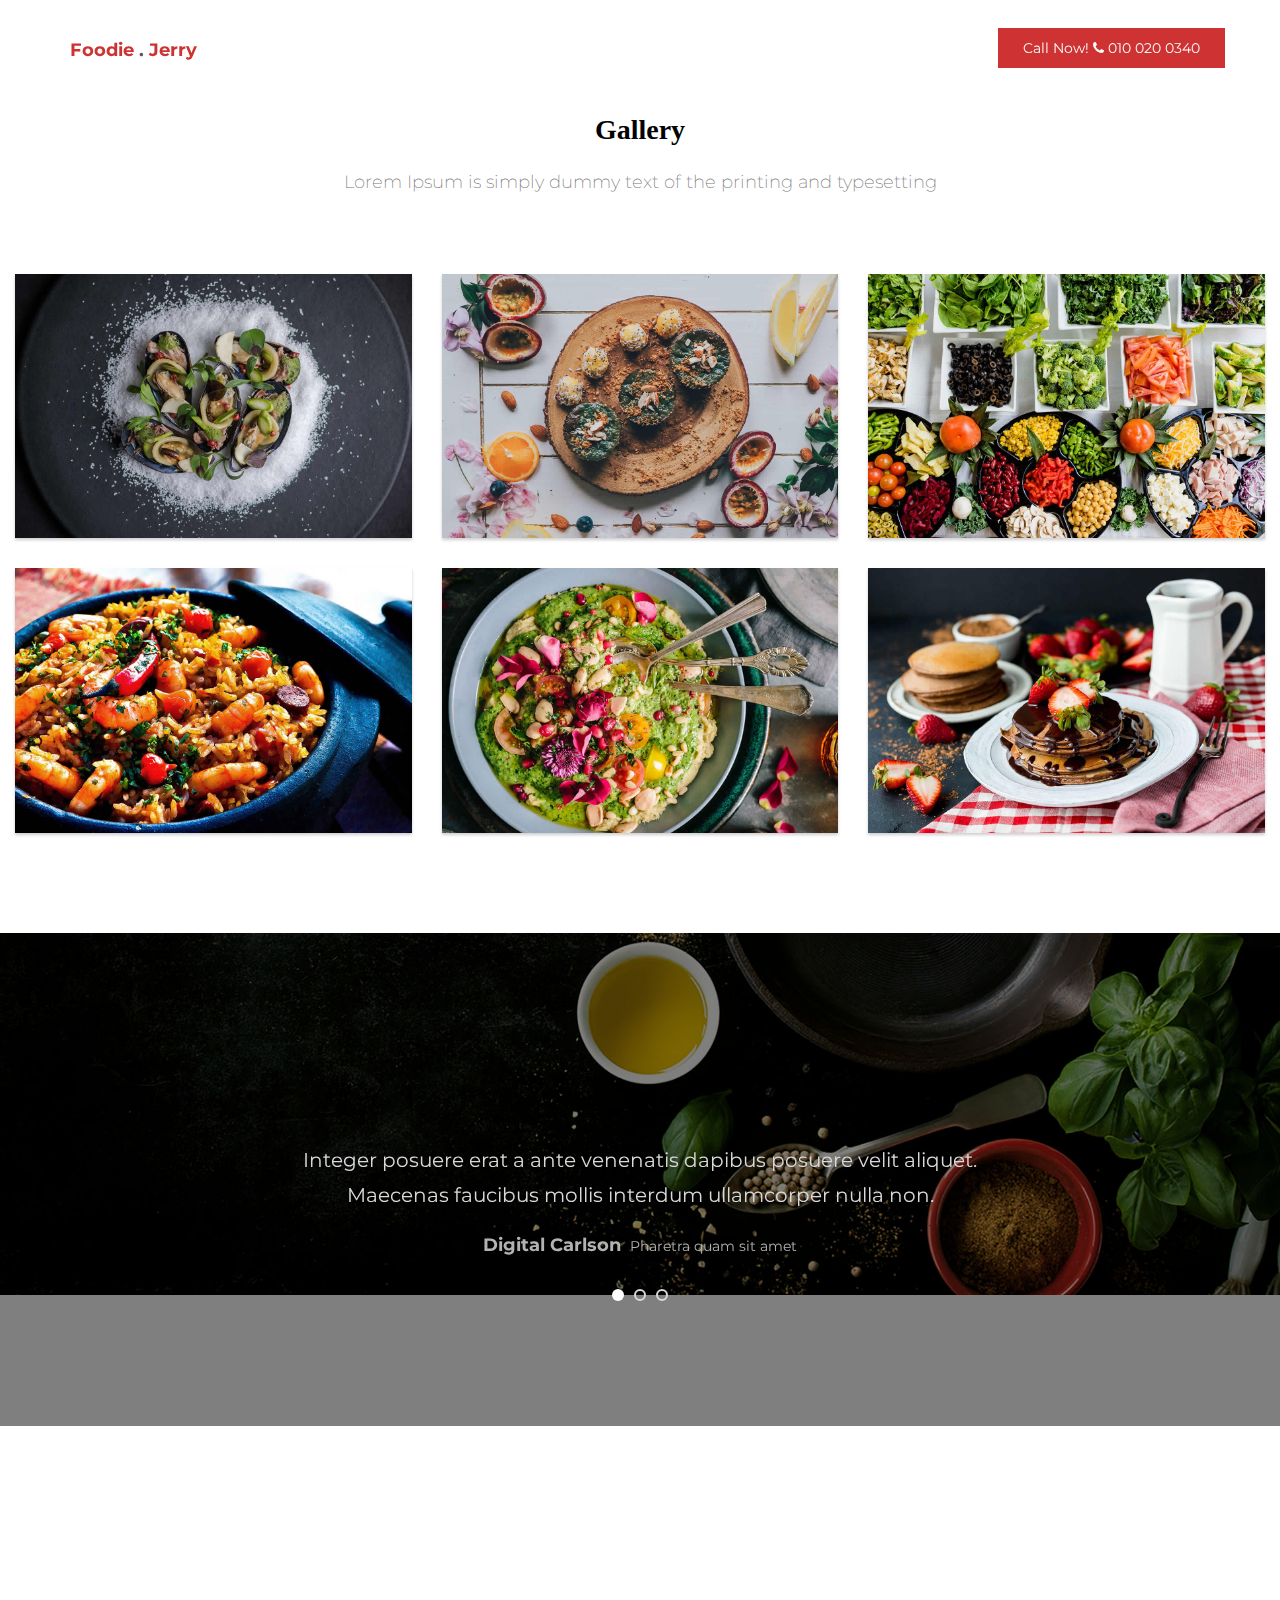
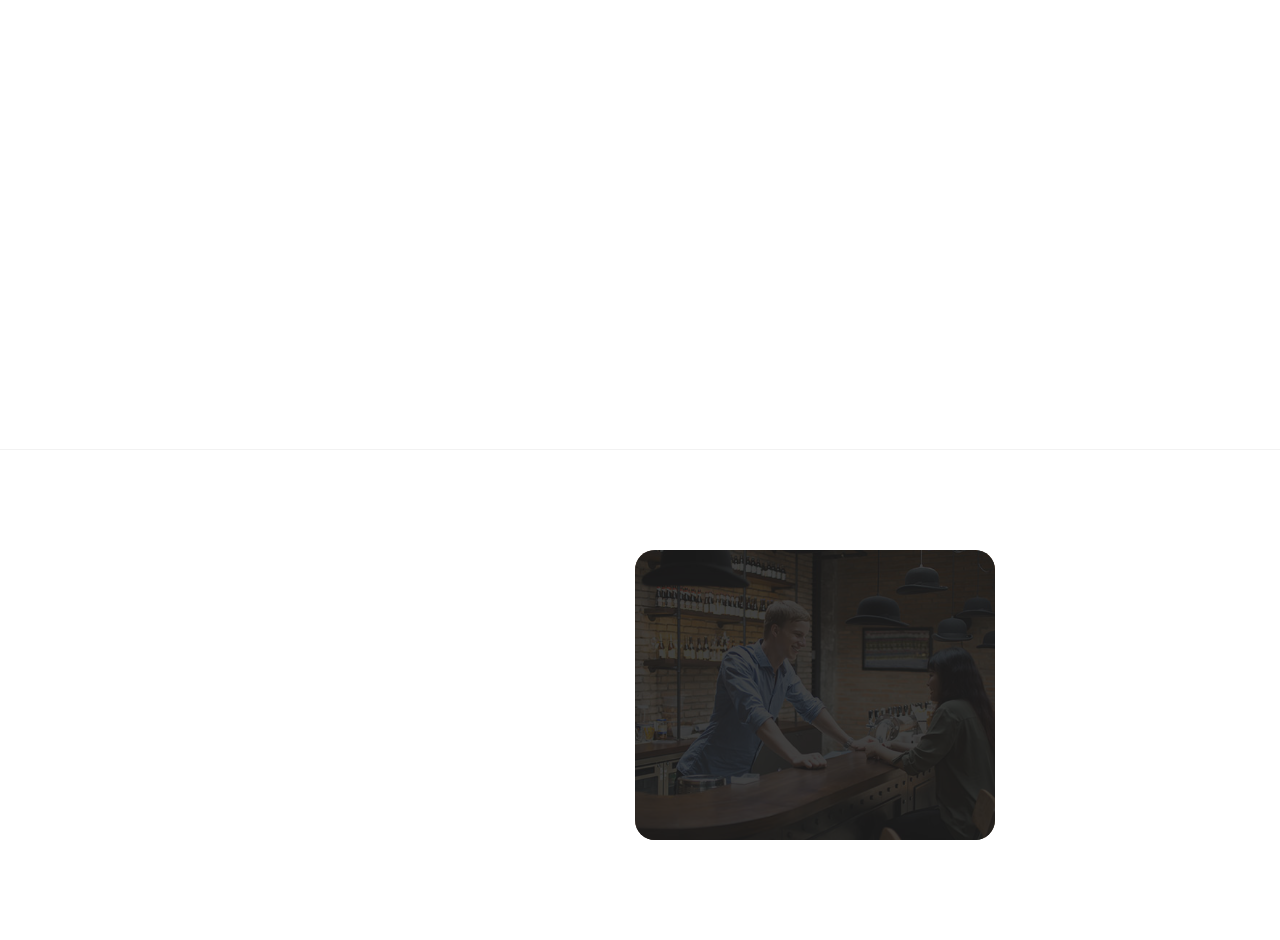
<file: gallery.html>
<!DOCTYPE html>
<html lang="en">
<head>

     <title>Foodie Jerry</title>

     <meta charset="UTF-8">
     <meta http-equiv="X-UA-Compatible" content="IE=Edge">
     <meta name="description" content="">
     <meta name="keywords" content="">
     <meta name="author" content="">
     <meta name="viewport" content="width=device-width, initial-scale=1, maximum-scale=1">

     <link rel="stylesheet" href="css/bootstrap.min.css">
     <link rel="stylesheet" href="css/font-awesome.min.css">
     <link rel="stylesheet" href="css/animate.css">
     <link rel="stylesheet" href="css/owl.carousel.css">
     <link rel="stylesheet" href="css/owl.theme.default.min.css">
     <link rel="stylesheet" href="css/magnific-popup.css">

     <!-- MAIN CSS -->
     <link rel="stylesheet" href="css/templatemo-style.css">

</head>
<body>

     <!-- PRE LOADER -->
   

     <!-- MENU -->
     <section class="navbar custom-navbar navbar-fixed-top" role="navigation">
          <div class="container">

               <div class="navbar-header">
                    <button class="navbar-toggle" data-toggle="collapse" data-target=".navbar-collapse">
                         <span class="icon icon-bar"></span>
                         <span class="icon icon-bar"></span>
                         <span class="icon icon-bar"></span>
                    </button>

                    <!-- lOGO TEXT HERE -->
                    <a href="index.html" class="navbar-brand">Foodie <span>.</span> Jerry</a>
               </div>

               <!-- MENU LINKS -->
               <div class="collapse navbar-collapse">
                    <ul class="nav navbar-nav navbar-nav-first">
                         <li><a href="index.html" class="smoothScroll">Home</a></li>
                         <li><a href="menu.html" class="smoothScroll">Menu</a></li>
                         <li><a href="special.html" class="smoothScroll">Special Offers</a></li>
                         <li><a href="gallery.html" class="smoothScroll">Gallery</a></li>
                         <li><a href="about.html" class="smoothScroll">About</a></li>
                         <li><a href="contact.html" class="smoothScroll">Contact</a></li>
                    </ul>

                    <ul class="nav navbar-nav navbar-right">
                         <a href="#footer" class="section-btn">Call Now! <i class="fa fa-phone"></i> 010 020 0340</a>
                    </ul>
               </div>

          </div>
     </section>


     <!-- Gallery -->

<div class="gallery-box">
		<div class="container-fluid">
			<div class="row">
				<div class="col-lg-12">
					<div class="heading-title text-center">
						<h2>Gallery</h2>
						<p>Lorem Ipsum is simply dummy text of the printing and typesetting</p>
					</div>
				</div>
			</div>
			<div class="tz-gallery">
				<div class="row">
					<div class="col-sm-12 col-md-4 col-lg-4">
						<a class="lightbox" href="images/gallery-img-01.jpg">
							<img class="img-fluid" src="images/gallery-img-01.jpg" alt="Gallery Images">
						</a>
					</div>
					<div class="col-sm-6 col-md-4 col-lg-4">
						<a class="lightbox" href="images/gallery-img-02.jpg">
							<img class="img-fluid" src="images/gallery-img-02.jpg" alt="Gallery Images">
						</a>
					</div>
					<div class="col-sm-6 col-md-4 col-lg-4">
						<a class="lightbox" href="images/gallery-img-03.jpg">
							<img class="img-fluid" src="images/gallery-img-03.jpg" alt="Gallery Images">
						</a>
					</div>
					<div class="col-sm-12 col-md-4 col-lg-4">
						<a class="lightbox" href="images/gallery-img-04.jpg">
							<img class="img-fluid" src="images/gallery-img-04.jpg" alt="Gallery Images">
						</a>
					</div>
					<div class="col-sm-6 col-md-4 col-lg-4">
						<a class="lightbox" href="images/gallery-img-05.jpg">
							<img class="img-fluid" src="images/gallery-img-05.jpg" alt="Gallery Images">
						</a>
					</div> 
					<div class="col-sm-6 col-md-4 col-lg-4">
						<a class="lightbox" href="images/gallery-img-06.jpg">
							<img class="img-fluid" src="images/gallery-img-06.jpg" alt="Gallery Images">
						</a>
					</div>
				</div>
			</div>
		</div>
	</div>

     <!-- TESTIMONIAL -->
     <section id="testimonial" data-stellar-background-ratio="0.5">
          <div class="overlay"></div>
          <div class="container">
               <div class="row">

                    <div class="col-md-12 col-sm-12">
                         <div class="section-title wow fadeInUp" data-wow-delay="0.1s">
                              <h2>Testimonials</h2>
                         </div>
                    </div>  

                    <div class="col-md-offset-2 col-md-8 col-sm-12">
                         <div class="owl-carousel owl-theme">
                              <div class="item">
                                   <p>Integer posuere erat a ante venenatis dapibus posuere velit aliquet. Maecenas faucibus mollis interdum ullamcorper nulla non.</p>
                                        <div class="tst-author">
                                             <h4>Digital Carlson</h4>
                                             <span>Pharetra quam sit amet</span>
                                        </div>
                              </div>

                              <div class="item">
                                   <p>Pellentesque habitant morbi tristique senectus et netus et malesuada fames ac turpis egestas. Sed vestibulum orci quam.</p>
                                        <div class="tst-author">
                                             <h4>Johnny Stephen</h4>
                                             <span>Magna nisi porta ligula</span>
                                        </div>
                              </div>

                              <div class="item">
                                   <p>Vivamus aliquet felis eu diam ultricies congue. Morbi porta lorem nec consectetur porta quis dui elit habitant morbi.</p>
                                        <div class="tst-author">
                                             <h4>Jessie White</h4>
                                             <span>Vitae lacinia augue urna quis</span>
                                        </div>
                              </div>

                         </div>
                    </div>

               </div>
          </div>
     </section>  


     <!-- CONTACT -->
     <section id="contact" data-stellar-background-ratio="0.5">
          <div class="container">
               <div class="row">
	<!-- How to change your own map point
            1. Go to Google Maps
            2. Click on your location point
            3. Click "Share" and choose "Embed map" tab
            4. Copy only URL and paste it within the src="" field below
	-->
                    <div class="wow fadeInUp col-md-6 col-sm-12" data-wow-delay="0.4s">
                         <div id="google-map">
                                                       <iframe src="https://www.google.com/maps/embed?pb=!1m18!1m12!1m3!1d2132.507946125786!2d73.2420939885727!3d22.295894296300652!2m3!1f0!2f0!3f0!3m2!1i1024!2i768!4f13.1!3m3!1m2!1s0x395fc5653010e121%3A0xd85db927e59c0af2!2zMjLCsDE3JzQ0LjciTiA3M8KwMTQnMzAuNiJF!5e0!3m2!1sen!2sin!4v1594293138051!5m2!1sen!2sin" width="600" height="450" frameborder="0" style="border:0;" allowfullscreen="" aria-hidden="false" tabindex="0"> allowfullscreen></iframe></div>
                    </div>    

                    <div class="col-md-6 col-sm-12">

                         <div class="col-md-12 col-sm-12">
                              <div class="section-title wow fadeInUp" data-wow-delay="0.1s">
                                   <h2>Contact Us</h2>
                              </div>
                         </div>

                         <!-- CONTACT FORM -->
                         <form action="#" method="post" class="wow fadeInUp" id="contact-form" role="form" data-wow-delay="0.8s">

                              <!-- IF MAIL SENT SUCCESSFUL  // connect this with custom JS -->
                              <h6 class="text-success">Your message has been sent successfully.</h6>
                              
                              <!-- IF MAIL NOT SENT -->
                              <h6 class="text-danger">E-mail must be valid and message must be longer than 1 character.</h6>

                              <div class="col-md-6 col-sm-6">
                                   <input type="text" class="form-control" id="cf-name" name="name" placeholder="Full name">
                              </div>

                              <div class="col-md-6 col-sm-6">
                                   <input type="email" class="form-control" id="cf-email" name="email" placeholder="Email address">
                              </div>

                              <div class="col-md-12 col-sm-12">
                                   <input type="text" class="form-control" id="cf-subject" name="subject" placeholder="Subject">

                                   <textarea class="form-control" rows="6" id="cf-message" name="message" placeholder="Tell about your project"></textarea>

                                   <button type="submit" class="form-control" id="cf-submit" name="submit">Send Message</button>
                              </div>
                         </form>
                    </div>

               </div>
          </div>
     </section>          


     <!-- FOOTER -->
     <footer id="footer" data-stellar-background-ratio="0.5">
          <div class="container">
               <div class="row">

                    <div class="col-md-3 col-sm-8">
                         <div class="footer-info">
                              <div class="section-title">
                                   <h2 class="wow fadeInUp" data-wow-delay="0.2s">Find us</h2>
                              </div>
                              <address class="wow fadeInUp" data-wow-delay="0.4s">
                                   <p>123 nulla a cursus rhoncus,<br> augue sem viverra 10870<br>id ultricies sapien</p>
                              </address>
                         </div>
                    </div>

                    <div class="col-md-3 col-sm-8">
                         <div class="footer-info">
                              <div class="section-title">
                                   <h2 class="wow fadeInUp" data-wow-delay="0.2s">Reservation</h2>
                              </div>
                              <address class="wow fadeInUp" data-wow-delay="0.4s">
                                   <p>090-080-0650 | 090-070-0430</p>
                                   <p><a href="mailto:info@company.com">info@company.com</a></p>
                                   <p>LINE: eatery247 </p>
                              </address>
                         </div>
                    </div>

                    <div class="col-md-4 col-sm-8">
                         <div class="footer-info footer-open-hour">
                              <div class="section-title">
                                   <h2 class="wow fadeInUp" data-wow-delay="0.2s">Open Hours</h2>
                              </div>
                              <div class="wow fadeInUp" data-wow-delay="0.4s">
                                   <p>Monday: Closed</p>
                                   <div>
                                        <strong>Tuesday to Friday</strong>
                                        <p>7:00 AM - 9:00 PM</p>
                                   </div>
                                   <div>
                                        <strong>Saturday - Sunday</strong>
                                        <p>11:00 AM - 10:00 PM</p>
                                   </div>
                              </div>
                         </div>
                    </div>

                    <div class="col-md-2 col-sm-4">
                         <ul class="wow fadeInUp social-icon" data-wow-delay="0.4s">
                              <li><a href="#" class="fa fa-facebook-square" attr="facebook icon"></a></li>
                              <li><a href="#" class="fa fa-twitter"></a></li>
                              <li><a href="#" class="fa fa-instagram"></a></li>
                              <li><a href="#" class="fa fa-google"></a></li>
                         </ul>

                         <div class="wow fadeInUp copyright-text" data-wow-delay="0.8s"> 
                              <p><br>Copyright &copy; 2018 <br>Your Company Name 
                              
                              <br><br>Design: TemplateMo</p>
                         </div>
                    </div>
                    
               </div>
          </div>
     </footer>


     <!-- SCRIPTS -->
     <script src="js/jquery.js"></script>
     <script src="js/bootstrap.min.js"></script>
     <script src="js/jquery.stellar.min.js"></script>
     <script src="js/wow.min.js"></script>
     <script src="js/owl.carousel.min.js"></script>
     <script src="js/jquery.magnific-popup.min.js"></script>
     <script src="js/smoothscroll.js"></script>
     <script src="js/custom.js"></script>

</body>
</html>
</file>
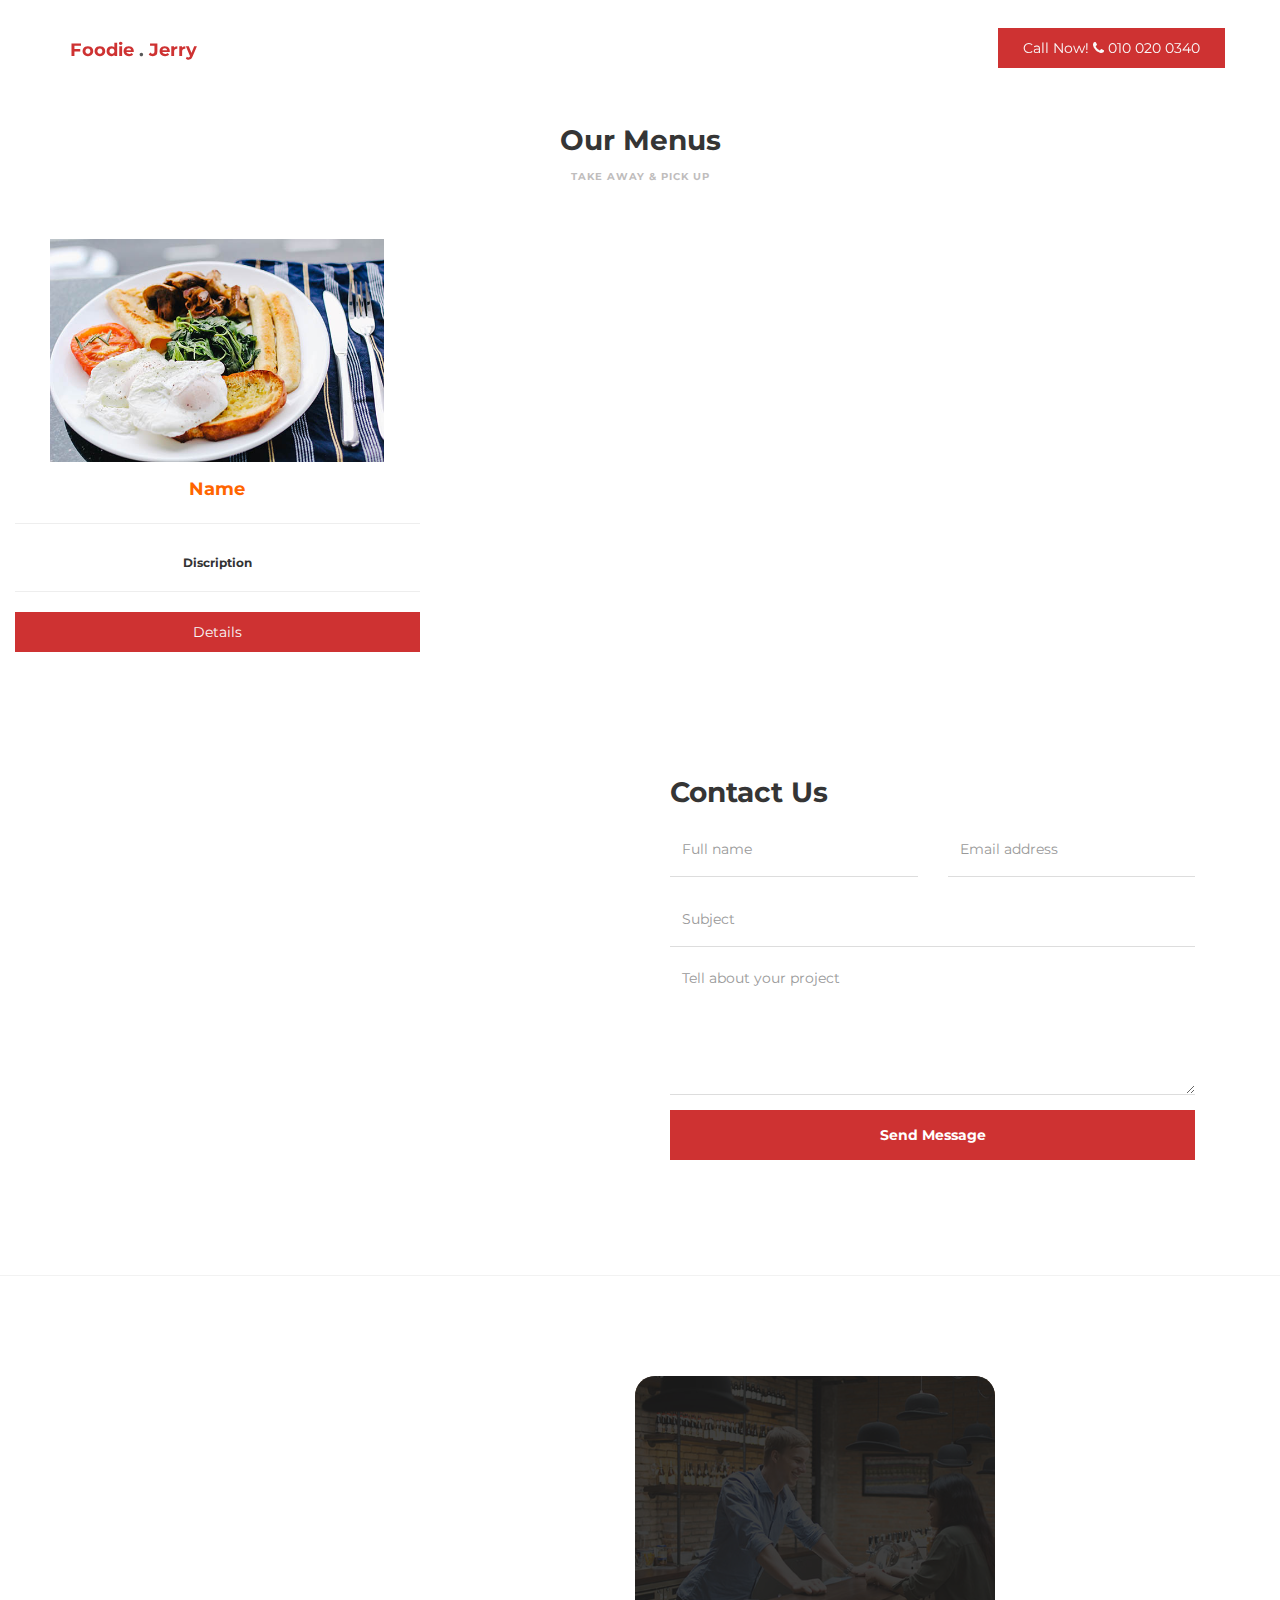
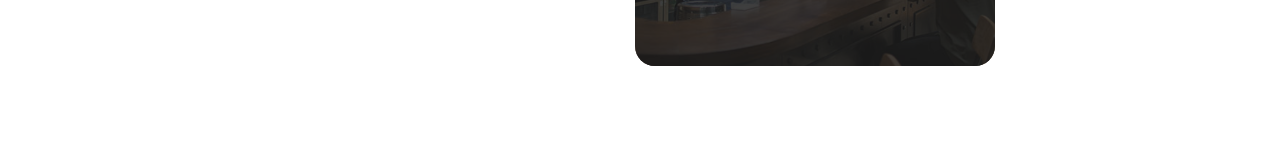
<file: menu.html>
<!DOCTYPE html>
<html lang="en">
<head>

     <title>Foodie Jerry</title>

     <meta charset="UTF-8">
     <meta http-equiv="X-UA-Compatible" content="IE=Edge">
     <meta name="description" content="">
     <meta name="keywords" content="">
     <meta name="author" content="">
     <meta name="viewport" content="width=device-width, initial-scale=1, maximum-scale=1">

     <link rel="stylesheet" href="css/bootstrap.min.css">
     <link rel="stylesheet" href="css/font-awesome.min.css">
     <link rel="stylesheet" href="css/animate.css">
     <link rel="stylesheet" href="css/owl.carousel.css">
     <link rel="stylesheet" href="css/owl.theme.default.min.css">
     <link rel="stylesheet" href="css/magnific-popup.css">

     <!-- MAIN CSS -->
     <link rel="stylesheet" href="css/templatemo-style.css">

</head>
<body>



     <!-- MENU -->
     <section class="navbar custom-navbar navbar-fixed-top" role="navigation">
          <div class="container">

               <div class="navbar-header">
                    <button class="navbar-toggle" data-toggle="collapse" data-target=".navbar-collapse">
                         <span class="icon icon-bar"></span>
                         <span class="icon icon-bar"></span>
                         <span class="icon icon-bar"></span>
                    </button>

                    <!-- lOGO TEXT HERE -->
                    <a href="index.html" class="navbar-brand">Foodie <span>.</span> Jerry</a>
               </div>

               <!-- MENU LINKS -->
               <div class="collapse navbar-collapse">
                    <ul class="nav navbar-nav navbar-nav-first">
                         <li><a href="index.html" class="smoothScroll">Home</a></li>
                         <li><a href="menu.html" class="smoothScroll">Menu</a></li>
                         <li><a href="special.html" class="smoothScroll">Special Offers</a></li>
                         <li><a href="gallery.html" class="smoothScroll">Gallery</a></li>
                         <li><a href="about.html" class="smoothScroll">About</a></li>
                         <li><a href="contact.html" class="smoothScroll">Contact</a></li>
                    </ul>

                    <ul class="nav navbar-nav navbar-right">
                         <a href="#footer" class="section-btn">Call Now! <i class="fa fa-phone"></i> 010 020 0340</a>
                    </ul>
               </div>

          </div>
     </section>


     <!-- HOME -->


     <!-- MENU-->
     <section id="menu" data-stellar-background-ratio="0.5">
          <div class="container">
               <div class="row">

                    <div class="col-md-12 col-sm-12">
                         <div class="section-title wow fadeInUp" data-wow-delay="0.1s">
                              <h2>Our Menus</h2>
                              <h4>Take Away &amp; Pick Up</h4>
                         </div>
                    </div>
                    <div class="col-md-6 col-lg-4 mb-4">
                          <div class="menu-thumb">
                    <img class="card-img-top" src="images/menu-image1.jpg" alt="Card image cap">
                    <div class="card-body">
                        <h4 class="orange">Name</h4>
                        <hr>
                        <div class="row py-2 text-secondary">
                            <h6>Discription</h6>
                            <hr>
                            <div class="card-body">
                                <a href="#" class="detail-btn">Details</a>
                            </div>
                        </div>
                    </div>

               </div>
          </div>
     </section>


    

     <!-- CONTACT -->
     <section id="contact" data-stellar-background-ratio="0.5">
          <div class="container">
               <div class="row">
	<!-- How to change your own map point
            1. Go to Google Maps
            2. Click on your location point
            3. Click "Share" and choose "Embed map" tab
            4. Copy only URL and paste it within the src="" field below
	-->
                    <div class="wow fadeInUp col-md-6 col-sm-12" data-wow-delay="0.4s">
                         <div id="google-map">
                              <iframe src="https://www.google.com/maps/embed?pb=!1m18!1m12!1m3!1d2132.507946125786!2d73.2420939885727!3d22.295894296300652!2m3!1f0!2f0!3f0!3m2!1i1024!2i768!4f13.1!3m3!1m2!1s0x395fc5653010e121%3A0xd85db927e59c0af2!2zMjLCsDE3JzQ0LjciTiA3M8KwMTQnMzAuNiJF!5e0!3m2!1sen!2sin!4v1594293138051!5m2!1sen!2sin" width="600" height="450" frameborder="0" style="border:0;" allowfullscreen="" aria-hidden="false" tabindex="0"> allowfullscreen></iframe>
                         </div>
                    </div>    

                    <div class="col-md-6 col-sm-12">

                         <div class="col-md-12 col-sm-12">
                              <div class="section-title wow fadeInUp" data-wow-delay="0.1s">
                                   <h2>Contact Us</h2>
                              </div>
                         </div>

                         <!-- CONTACT FORM -->
                         <form action="#" method="post" class="wow fadeInUp" id="contact-form" role="form" data-wow-delay="0.8s">

                              <!-- IF MAIL SENT SUCCESSFUL  // connect this with custom JS -->
                              <h6 class="text-success">Your message has been sent successfully.</h6>
                              
                              <!-- IF MAIL NOT SENT -->
                              <h6 class="text-danger">E-mail must be valid and message must be longer than 1 character.</h6>

                              <div class="col-md-6 col-sm-6">
                                   <input type="text" class="form-control" id="cf-name" name="name" placeholder="Full name">
                              </div>

                              <div class="col-md-6 col-sm-6">
                                   <input type="email" class="form-control" id="cf-email" name="email" placeholder="Email address">
                              </div>

                              <div class="col-md-12 col-sm-12">
                                   <input type="text" class="form-control" id="cf-subject" name="subject" placeholder="Subject">

                                   <textarea class="form-control" rows="6" id="cf-message" name="message" placeholder="Tell about your project"></textarea>

                                   <button type="submit" class="form-control" id="cf-submit" name="submit">Send Message</button>
                              </div>
                         </form>
                    </div>

               </div>
          </div>
     </section>          


     <!-- FOOTER -->
     <footer id="footer" data-stellar-background-ratio="0.5">
          <div class="container">
               <div class="row">

                    <div class="col-md-3 col-sm-8">
                         <div class="footer-info">
                              <div class="section-title">
                                   <h2 class="wow fadeInUp" data-wow-delay="0.2s">Find us</h2>
                              </div>
                              <address class="wow fadeInUp" data-wow-delay="0.4s">
                                   <p>123 nulla a cursus rhoncus,<br> augue sem viverra 10870<br>id ultricies sapien</p>
                              </address>
                         </div>
                    </div>

                    <div class="col-md-3 col-sm-8">
                         <div class="footer-info">
                              <div class="section-title">
                                   <h2 class="wow fadeInUp" data-wow-delay="0.2s">Reservation</h2>
                              </div>
                              <address class="wow fadeInUp" data-wow-delay="0.4s">
                                   <p>090-080-0650 | 090-070-0430</p>
                                   <p><a href="mailto:info@company.com">info@company.com</a></p>
                                   <p>LINE: eatery247 </p>
                              </address>
                         </div>
                    </div>

                    <div class="col-md-4 col-sm-8">
                         <div class="footer-info footer-open-hour">
                              <div class="section-title">
                                   <h2 class="wow fadeInUp" data-wow-delay="0.2s">Open Hours</h2>
                              </div>
                              <div class="wow fadeInUp" data-wow-delay="0.4s">
                                   <p>Monday: Closed</p>
                                   <div>
                                        <strong>Tuesday to Friday</strong>
                                        <p>7:00 AM - 9:00 PM</p>
                                   </div>
                                   <div>
                                        <strong>Saturday - Sunday</strong>
                                        <p>11:00 AM - 10:00 PM</p>
                                   </div>
                              </div>
                         </div>
                    </div>

                    <div class="col-md-2 col-sm-4">
                         <ul class="wow fadeInUp social-icon" data-wow-delay="0.4s">
                              <li><a href="#" class="fa fa-facebook-square" attr="facebook icon"></a></li>
                              <li><a href="#" class="fa fa-twitter"></a></li>
                              <li><a href="#" class="fa fa-instagram"></a></li>
                              <li><a href="#" class="fa fa-google"></a></li>
                         </ul>

                         <div class="wow fadeInUp copyright-text" data-wow-delay="0.8s"> 
                              <p><br>Copyright &copy; 2018 <br>Your Company Name 
                              
                              <br><br>Design: TemplateMo</p>
                         </div>
                    </div>
                    
               </div>
          </div>
     </footer>


     <!-- SCRIPTS -->
     <script src="js/jquery.js"></script>
     <script src="js/bootstrap.min.js"></script>
     <script src="js/jquery.stellar.min.js"></script>
     <script src="js/wow.min.js"></script>
     <script src="js/owl.carousel.min.js"></script>
     <script src="js/jquery.magnific-popup.min.js"></script>
     <script src="js/smoothscroll.js"></script>
     <script src="js/custom.js"></script>

</body>
</html>
</file>
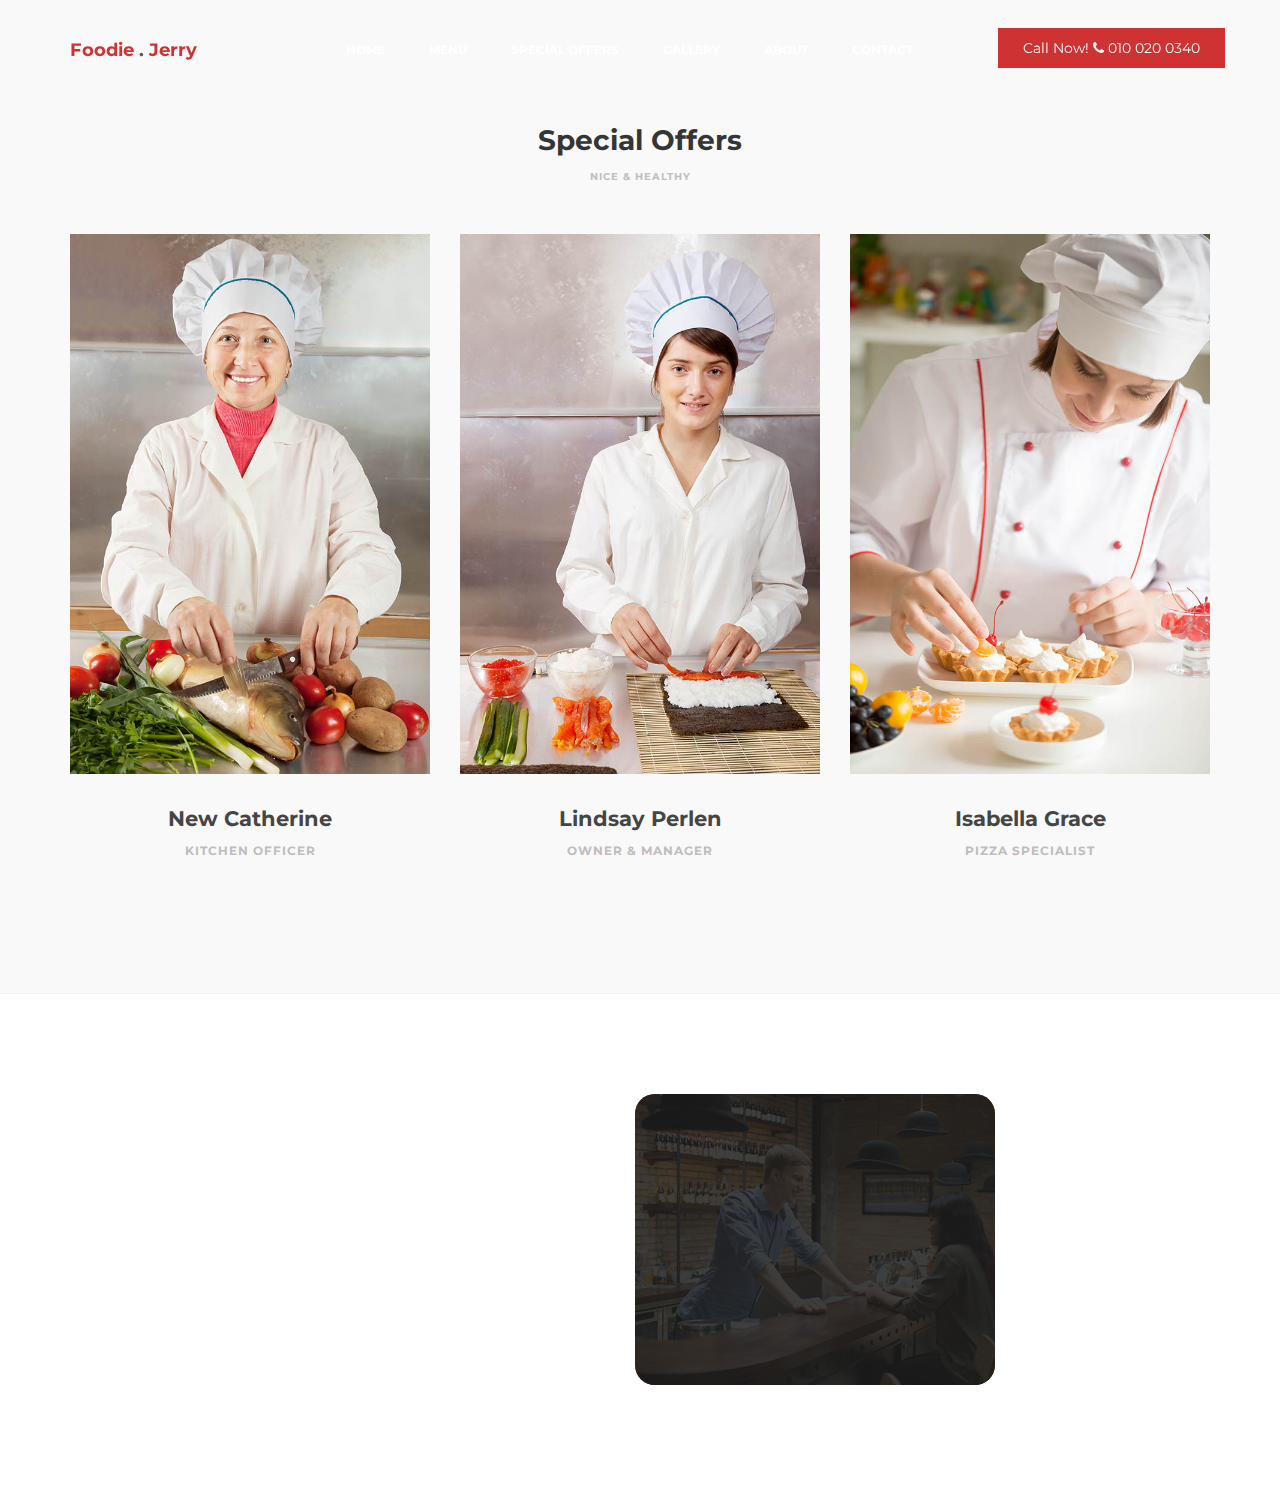
<file: special.html>
<!DOCTYPE html>
<html lang="en">
<head>

     <title>Foodie Jerry</title>

     <meta charset="UTF-8">
     <meta http-equiv="X-UA-Compatible" content="IE=Edge">
     <meta name="description" content="">
     <meta name="keywords" content="">
     <meta name="author" content="">
     <meta name="viewport" content="width=device-width, initial-scale=1, maximum-scale=1">

     <link rel="stylesheet" href="css/bootstrap.min.css">
     <link rel="stylesheet" href="css/font-awesome.min.css">
     <link rel="stylesheet" href="css/animate.css">
     <link rel="stylesheet" href="css/owl.carousel.css">
     <link rel="stylesheet" href="css/owl.theme.default.min.css">
     <link rel="stylesheet" href="css/magnific-popup.css">

     <!-- MAIN CSS -->
     <link rel="stylesheet" href="css/templatemo-style.css">

</head>
<body>

    

     <!-- MENU -->
     <section class="navbar custom-navbar navbar-fixed-top" role="navigation">
          <div class="container">

               <div class="navbar-header">
                    <button class="navbar-toggle" data-toggle="collapse" data-target=".navbar-collapse">
                         <span class="icon icon-bar"></span>
                         <span class="icon icon-bar"></span>
                         <span class="icon icon-bar"></span>
                    </button>

                    <!-- lOGO TEXT HERE -->
                    <a href="index.html" class="navbar-brand">Foodie <span>.</span> Jerry</a>
               </div>

               <!-- MENU LINKS -->
               <div class="collapse navbar-collapse">
                    <ul class="nav navbar-nav navbar-nav-first">
                         <li><a href="index.html" class="smoothScroll">Home</a></li>
                         <li><a href="menu.html" class="smoothScroll">Menu</a></li>
                         <li><a href="special.html" class="smoothScroll">Special Offers</a></li>
                         <li><a href="gallery.html" class="smoothScroll">Gallery</a></li>
                         <li><a href="about.html" class="smoothScroll">About</a></li>
                         <li><a href="contact.html" class="smoothScroll">Contact</a></li>
                    </ul>

                    <ul class="nav navbar-nav navbar-right">
                         <a href="#footer" class="section-btn">Call Now! <i class="fa fa-phone"></i> 010 020 0340</a>
                    </ul>
               </div>

          </div>
     </section>





     <!-- TEAM -->
     <section id="team" data-stellar-background-ratio="0.5">
          <div class="container">
               <div class="row">

                    <div class="col-md-12 col-sm-12">
                         <div class="section-title wow fadeInUp" data-wow-delay="0.1s">
                              <h2>Special Offers</h2>
                              <h4>Nice &amp; Healthy</h4>
                         </div>
                    </div>

                    <div class="col-md-4 col-sm-4">
                         <div class="team-thumb wow fadeInUp" data-wow-delay="0.2s">
                              <img src="images/team-image1.jpg" class="img-responsive" alt="">
                                   <div class="team-hover">
                                        <div class="team-item">
                                             <h4>Duis vel lacus id magna mattis vehicula</h4> 
                                             <ul class="social-icon">
                                                  <li><a href="#" class="fa fa-linkedin-square"></a></li>
                                                  <li><a href="#" class="fa fa-envelope-o"></a></li>
                                             </ul>
                                        </div>
                                   </div>
                         </div>
                         <div class="team-info">
                              <h3>New Catherine</h3>
                              <p>Kitchen Officer</p>
                         </div>
                    </div>

                    <div class="col-md-4 col-sm-4">
                         <div class="team-thumb wow fadeInUp" data-wow-delay="0.4s">
                              <img src="images/team-image2.jpg" class="img-responsive" alt="">
                                   <div class="team-hover">
                                        <div class="team-item">
                                             <h4>Cras suscipit neque quis odio feugiat</h4>
                                             <ul class="social-icon">
                                                  <li><a href="#" class="fa fa-instagram"></a></li>
                                                  <li><a href="#" class="fa fa-flickr"></a></li>
                                             </ul>
                                        </div>
                                   </div>
                         </div>
                         <div class="team-info">
                              <h3>Lindsay Perlen</h3>
                              <p>Owner &amp; Manager</p>
                         </div>
                    </div>

                    <div class="col-md-4 col-sm-4">
                         <div class="team-thumb wow fadeInUp" data-wow-delay="0.6s">
                              <img src="images/team-image3.jpg" class="img-responsive" alt="">
                                   <div class="team-hover">
                                        <div class="team-item">
                                             <h4>Etiam auctor enim tristique faucibus</h4>
                                             <ul class="social-icon">
                                                  <li><a href="#" class="fa fa-github"></a></li>
                                                  <li><a href="#" class="fa fa-google"></a></li>
                                             </ul>
                                        </div>
                                   </div>
                         </div>
                         <div class="team-info">
                              <h3>Isabella Grace</h3>
                              <p>Pizza Specialist</p>
                         </div>
                    </div>
                    
               </div>
          </div>
     </section>





     <!-- FOOTER -->
     <footer id="footer" data-stellar-background-ratio="0.5">
          <div class="container">
               <div class="row">

                    <div class="col-md-3 col-sm-8">
                         <div class="footer-info">
                              <div class="section-title">
                                   <h2 class="wow fadeInUp" data-wow-delay="0.2s">Find us</h2>
                              </div>
                              <address class="wow fadeInUp" data-wow-delay="0.4s">
                                   <p>123 nulla a cursus rhoncus,<br> augue sem viverra 10870<br>id ultricies sapien</p>
                              </address>
                         </div>
                    </div>

                    <div class="col-md-3 col-sm-8">
                         <div class="footer-info">
                              <div class="section-title">
                                   <h2 class="wow fadeInUp" data-wow-delay="0.2s">Reservation</h2>
                              </div>
                              <address class="wow fadeInUp" data-wow-delay="0.4s">
                                   <p>090-080-0650 | 090-070-0430</p>
                                   <p><a href="mailto:info@company.com">info@company.com</a></p>
                                   <p>LINE: eatery247 </p>
                              </address>
                         </div>
                    </div>

                    <div class="col-md-4 col-sm-8">
                         <div class="footer-info footer-open-hour">
                              <div class="section-title">
                                   <h2 class="wow fadeInUp" data-wow-delay="0.2s">Open Hours</h2>
                              </div>
                              <div class="wow fadeInUp" data-wow-delay="0.4s">
                                   <p>Monday: Closed</p>
                                   <div>
                                        <strong>Tuesday to Friday</strong>
                                        <p>7:00 AM - 9:00 PM</p>
                                   </div>
                                   <div>
                                        <strong>Saturday - Sunday</strong>
                                        <p>11:00 AM - 10:00 PM</p>
                                   </div>
                              </div>
                         </div>
                    </div>

                    <div class="col-md-2 col-sm-4">
                         <ul class="wow fadeInUp social-icon" data-wow-delay="0.4s">
                              <li><a href="#" class="fa fa-facebook-square" attr="facebook icon"></a></li>
                              <li><a href="#" class="fa fa-twitter"></a></li>
                              <li><a href="#" class="fa fa-instagram"></a></li>
                              <li><a href="#" class="fa fa-google"></a></li>
                         </ul>

                         <div class="wow fadeInUp copyright-text" data-wow-delay="0.8s"> 
                              <p><br>Copyright &copy; 2018 <br>Your Company Name 
                              
                              <br><br>Design: TemplateMo</p>
                         </div>
                    </div>
                    
               </div>
          </div>
     </footer>


     <!-- SCRIPTS -->
     <script src="js/jquery.js"></script>
     <script src="js/bootstrap.min.js"></script>
     <script src="js/jquery.stellar.min.js"></script>
     <script src="js/wow.min.js"></script>
     <script src="js/owl.carousel.min.js"></script>
     <script src="js/jquery.magnific-popup.min.js"></script>
     <script src="js/smoothscroll.js"></script>
     <script src="js/custom.js"></script>

</body>
</html>
</file>
<file: css/templatemo-style.css>
/*


*/

  @import url('https://fonts.googleapis.com/css?family=Montserrat:400,700');

  body {
    background: #ffffff;
    font-family: 'Montserrat', sans-serif;
    overflow-x: hidden;
  }



  /*---------------------------------------
     TYPOGRAPHY              
  -----------------------------------------*/

  h1,h2,h3,h4,h5,h6 {
    font-weight: bold;
    line-height: inherit;
  }

  h1 {
    color: #252525;
    font-size: 3em;
    line-height: 50px;
  }

  h2 {
    color: #353535;
    font-size: 2em;
    padding: 20px 0px 10px 0px;
  }

  h3 {
    font-size: 1.5em;
    margin-bottom: 0;
  }

  h3,
  h3 a {
    color: #454545;
  }

  p {
    color: #757575;
    font-size: 14px;
    font-weight: normal;
    line-height: 24px;
  }

.orange{
  color: #ff6500;
}

  /*---------------------------------------
     GENERAL               
  -----------------------------------------*/

  html{
    -webkit-font-smoothing: antialiased;
  }

  a {
    color: #252525;
    -webkit-transition: 0.5s;
    transition: 0.5s;
    text-decoration: none !important;
  }

  a:hover, a:active, a:focus {
    color: #ce3232;
    outline: none;
  }

  ::-webkit-scrollbar{
    width: 8px;
    height: 8px;
  }

  ::-webkit-scrollbar-thumb {
    cursor: pointer;
    background: #000000;
  }

  .section-title {
    padding-bottom: 40px;
  }

  .section-title h2 {
    margin: 0;
  }

  .section-title h4 {
    color: #bfbdbd;
    font-size: 10px;
    letter-spacing: 1px;
    text-transform: uppercase;
    margin-top: 0;
  }

  .overlay {
    background: rgba(0,0,0,0.5);
    position: absolute;
    top: 0;
    right: 0;
    bottom: 0;
    left: 0;
    width: 100%;
    height: 100%;
  }

  section {
    position: relative;
    padding: 100px 0;
  }

  #team, 
  #menu,
  #testimonial {
    text-align: center;
  }

  .about-image img,
  .team-thumb img {
    width: 100%;
  }
  
  #google-map iframe {
    border: 0;
    width: 100%;
    height: 390px;
  }


.listing-preview a {
  position: relative; }

  /*---------------------------------------
     BUTTONS               
  -----------------------------------------*/

  .section-btn {
    background: #ce3232;
    border-radius: 0;
    border: 0;
    color: #f9f9f9;
    font-size: inherit;
    font-weight: normal;
    padding: 10px 25px;
    transition: 0.5s 0.2s;
  }



  /*---------------------------------------
       PRE LOADER              
  -----------------------------------------*/

  .detail-btn {
    background: #ce3232;
    border-radius: 0;
    display: block;
    border: 0;
    color: #f9f9f9;
    font-size: inherit;
    font-weight: normal;
    padding: 10px 25px;
    transition: 0.5s 0.2s;
  }

  .detail-btn:hover {
    background: #252525;
  }

  /*---------------------------------------
      MENU              
  -----------------------------------------*/

  .custom-navbar {
    border: none;
    margin-bottom: 0;
    padding: 25px 0;
  }

  .custom-navbar .navbar-brand {
    color: #ce3232;
    font-size: 18px;
    font-weight: bold;
  }

  .custom-navbar .navbar-brand span {
    color: #575757;
  }

  .top-nav-collapse {
    background: #ffffff;
  }

  .custom-navbar .navbar-nav.navbar-nav-first {
    margin-left: 8em;
  }

  .custom-navbar .navbar-nav.navbar-right li a {
    padding-right: 12px;
    padding-left: 12px;
  }

  .custom-navbar .navbar-nav.navbar-right .section-btn {
    display: inline-block;
    margin: 0.2em 0 0 1em;
  }

  .custom-navbar .navbar-nav.navbar-right .section-btn:hover {
    background: #292929;
    color: #ffffff;
  }

  .custom-navbar .navbar-nav.navbar-right .section-btn:focus {
    color: #ffffff;
  }

  .custom-navbar .navbar-nav.navbar-right .section-btn a {
    padding: 10px 25px;
  }

  .custom-navbar .nav .section-btn a:hover {
    color: #ffffff;
  }

  .custom-navbar .nav li a {
    font-size: 12px;
    font-weight: bold;
    color: #fff;
    padding-right: 22px;
    padding-left: 22px;
    text-transform: uppercase;
  }

  .custom-navbar .nav li a:hover {
    background: transparent;
    color: #ce3232;
  }

  .custom-navbar .navbar-nav > li > a:hover,
  .custom-navbar .navbar-nav > li > a:focus {
    background-color: transparent;
  }

  .custom-navbar .nav li.active > a {
    background-color: transparent;
    color: #ce3232;
  }

  .custom-navbar .navbar-toggle {
    border: none;
    padding-top: 10px;
  }

  .custom-navbar .navbar-toggle {
    background-color: transparent;
  }

  .custom-navbar .navbar-toggle .icon-bar {
    background: #252525;
    border-color: transparent;
  }

  @media(min-width:768px) {
    .custom-navbar {
      border-bottom: 0;
      background: 0 0; 
    }

    .custom-navbar.top-nav-collapse {
      background: #ffffff;
      -webkit-box-shadow: 0 1px 30px rgba(0, 0, 0, 0.1);
      -moz-box-shadow: 0 1px 30px rgba(0, 0, 0, 0.1);
      box-shadow: 0 1px 30px rgba(0, 0, 0, 0.1);
      padding: 12px 0;
    }

    .top-nav-collapse .navbar-brand {
      color: #454545;
    }

    .top-nav-collapse .nav li a {
      color: #575757;
    }

    .top-nav-collapse .nav .section-btn a {
      color: #ffffff;
    }
  }



  /*---------------------------------------
      HOME              
  -----------------------------------------*/

  #home {
    padding: 0;
  }

  #home h1 {
    color: #ffffff;
    padding-bottom: 30px;
  }

  #home h3 {
    color: #f9f9f9;
    font-size: 14px;
    line-height: inherit;
    letter-spacing: 2px;
    text-transform: uppercase;
    margin: 0;
  }

  @media (min-width: 768px) {
    .slider .col-md-8 {
      padding-left: 0;
    }
  }

  .slider .owl-dots {
    position: absolute;
    top: 50%;
    right: 2em;
    justify-content: center;
  }

  .owl-theme .owl-dots .owl-dot {
    display: block;
  }

  .owl-theme .owl-dots .owl-dot span {
    width: 12px;
    height: 12px;
    margin: 7px 10px;
    border: 2px solid #d9d9d9;
    background: transparent;
    display: block;
    -webkit-backface-visibility: visible;
    transition: opacity 200ms ease;
    border-radius: 30px;
  }

  .owl-theme .owl-dots .owl-dot.active span, .owl-theme .owl-dots .owl-dot:hover span {
    background-color: #ffffff;
    border-color: transparent;
  }

  .slider .caption {
    display: flex;
    justify-content: center;
    flex-direction: column;
    text-align: left;
    background-color: rgba(20,20,20,0.2);
    height: 100%;
    color: #fff;
    cursor: e-resize;
    padding: 4em 0 0 2em;
  }

  .slider .item {
    background-position: inherit;
    background-repeat: no-repeat;
    background-attachment: local;
    background-size: cover;
    height: 650px;
  }

  .slider .item-first {
    background-image: url(../images/slider-image1.jpg);
  }

  .slider .item-second {
    background-image: url(../images/slider-image2.jpg);
  }

  .slider .item-third {
    background-image: url(../images/slider-image3.jpg);
  }

  .slider .item-first .section-btn {
    background: transparent;
    border: 1px solid #ffffff;
  }

  .slider .item-first .section-btn:hover,
  .slider .item-first .section-btn:focus {
    background: #ce3232;
    border-color: transparent;
    color: #ffffff;
  }


  .slider .item-second .section-btn {
    background: transparent;
    border: 1px solid #ffffff;
  }

  .slider .item-second .section-btn:hover,
  .slider .item-second .section-btn:focus {
    background: #ce3232;
    border-color: transparent;
    color: #ffffff;
  }

  .slider .item-third .section-btn {
    background: transparent;
    border: 1px solid #ffffff;
  }

  .slider .item-third .section-btn:hover,
  .slider .item-third .section-btn:focus {
    background: #ce3232;
    border-color: transparent;
    color: #ffffff;
  }



  /*---------------------------------------
      ABOUT              
  -----------------------------------------*/

  #about {
    padding-bottom: 0;
  }

  .about-info {
    padding: 0 6em 5em 0;
  }

  .about-info .section-title {
    padding-bottom: 20px;
  }

  .about-image {
    position: absolute;
  }



  /*---------------------------------------
      TEAM              
  -----------------------------------------*/

  #team {
    background: #f9f9f9;
  }

  .team-thumb {
    position: relative;
    overflow: hidden;
    cursor: pointer;
  }

  .team-info {
    padding: 10px 30px 20px 30px;
  }

  .team-thumb .team-hover {
    position: absolute;
    background: #1c1c1c;
    width: 100%;
    height: 100%;
    top: 0;
    right: 0;
    bottom: 0;
    left: 0;
    text-align: center;
    opacity: 0;
    transform: translateY(100%);
    transition: 0.5s 0.2s;
  }

  .team-thumb:hover .team-hover {
    opacity: 0.95;
    transition-delay: 0.3s;
    transform: translateY(0);
  }

  .team-thumb img {
    transition: 0.5s 0.2s;
  }

  .team-thumb:hover img {
    transform: scale(1.2);
  }

  .team-thumb .social-icon li a {
    background: #292929;
    border-radius: 100%;
    width: 50px;
    height: 50px;
    line-height: 50px;
    color: #d9d9d9;
    font-size: 20px;
    margin: 15px 5px 0 5px;
  }

  .team-thumb .team-item {
    position: absolute;
    top: 50%;
    left: 50%;
    -webkit-transform: translate(-50%,-50%);
    -moz-transform: translate(-50%,-50%);
    transform: translate(-50%,-50%);
  }

  .team-item h4 {
    color: #ffffff;
  }

  .team-info p {
    color: #bfbdbd;
    font-size: 12px;
    font-weight: bold;
    letter-spacing: 1px;
    text-transform: uppercase;
    margin-top: 5px;
  }



  /*---------------------------------------
     MENU              
  -----------------------------------------*/

  #menu {
    padding-bottom: 0;
  }

  #menu .container {
    width: 100%;
  }

  #menu .col-md-4 {
    margin: 0;
    padding: 0;
  }

  .menu-thumb img {
    width: 90%;
    transition: 0.5s;
    padding: 5px 15px 5px 15px;
  }

  .menu-thumb:hover img {
    transform: scale(1.08);
  }

  #menu .menu-thumb {
    overflow: hidden;
    position: relative;
    cursor: pointer;
    width: 102%;
  }

  .menu-thumb .menu-info {
    position: absolute;
    top: 60%;
    left: 0px;
    right: 0px;
    bottom: 0px;
    text-align: left;
    padding: 25px 30px;
    transition: 0.5s 0.2s;
  }


  .menu-thumb .menu-info h3 {
    margin-top: 0;
  }

  .menu-thumb .menu-info p {
    color: #d9d9d9;
    text-transform: uppercase;
    font-size: 10px;
    font-weight: bold;
    letter-spacing: 1px;
  }

  .menu-thumb:hover .menu-info {
    background: rgba(0,0,0,0.8);
  }


/*------------------------------------------------------------------
    Menu
-------------------------------------------------------------------*/



.menu-box{
  padding: 70px 0px;
}

.heading-title{
  margin-bottom: 50px;
}
.heading-title h2{
  color: #010101;
  font-size: 28px;
  font-family: 'Arbutus Slab', serif;
}
.heading-title p{
  font-size: 18px;
  font-weight: 200;
  margin: 0px;
}

.filter-button-group {
    border: 1px solid #e4e4e4;
    border-radius: 4px;
    margin: 10px 15px;
    display: inline-block;
}

.filter-button-group button {
    color: #333;
    letter-spacing: 1px;
    text-transform: uppercase;
    font-weight: 600;
    font-size: 14px;
    cursor: pointer;
    background: #fff;
    padding: 12px 40px;
    border: none;
    border-radius: 4px;
}

.filter-button-group button.active {
    background: #cfa671;
    color: #fff;
    box-shadow: 2px 20px 45px 5px rgba(0,0,0,.2);
}

.gallery-single{
  margin: 30px 0px;
}

.gallery-single {
    position: relative;
    overflow: hidden;
    -webkit-box-shadow: 0 0 10px #ccc;
    box-shadow: 0 0 10px #ccc;
}

.why-text {
    position: absolute;
    left: 0;
    bottom: -100%;
    right: 0;
    height: 100%;
    background: rgba(207, 166, 113, 0.9);
    padding: 12px 12px;
    -webkit-transition: all .3s ease;
    transition: all .3s ease;
}
.why-text h4{
  color: #ffffff;
  font-size: 24px;
  font-weight: 500;
  font-family: 'Arbutus Slab', serif;
}
.why-text p{
  color: #ffffff;
  font-size: 18px;
  border-bottom: 1px dashed #010101;
  margin: 0px;
  padding-bottom: 15px;
  margin-top: 15px;
  margin-bottom: 15px;
}
.why-text h5{
  font-size: 28px;
  font-weight: 600;
  color: #ffffff;
}

.gallery-single:hover .why-text{
  bottom: 0px;
}
/*------------------------------------------------------------------
    Gallery
-------------------------------------------------------------------*/

.gallery-box{
  padding: 70px 0px;
}
.tz-gallery{
  margin-top: 30px;
}
.tz-gallery .lightbox img {
    width: 100%;
    margin-bottom: 30px;
    transition: 0.2s ease-in-out;
    box-shadow: 0 2px 3px rgba(0,0,0,0.2);
}
.tz-gallery .lightbox img:hover {
    transform: scale(1.05);
    box-shadow: 0 8px 15px rgba(0,0,0,0.3);
}


  /*---------------------------------------
      TESTIMONIAL             
  -----------------------------------------*/

  #testimonial {
    background: url('../images/testimonial-bg.jpg') center center no-repeat;
    background-size: cover;
  }

  #testimonial .owl-dots {
    position: relative;
    top: 0;
    right: 0;
    justify-content: center;
  }

  #testimonial .owl-theme .owl-dots .owl-dot,
  #testimonial .owl-theme .owl-dots .owl-dot span {
    display: inline-block;
  }

  #testimonial .owl-theme .owl-dots .owl-dot span {
    margin: 20px 5px;
  }

  #testimonial h2 {
    color: #ffffff;
  }

  #testimonial p,
  .tst-author h4,
  .tst-author span {
    display: inline;
  }

  #testimonial p {
    color: #d9d9d9;
    font-size: 20px;
    line-height: 35px;
  }

  .tst-author {
    margin-top: 20px;
  }

  .tst-author h4,
  .tst-author span {
    color: #b2b2b2;
  }

  .tst-author span {
    margin-left: 5px;
  }



  /*---------------------------------------
      CONTACT             
  -----------------------------------------*/

  #contact .section-title {
    padding-bottom: 0;
  }

  #contact .text-success,
  #contact .text-danger {
    display: none;
  }

  #contact .form-control {
    background: transparent;
    border: 0;
    border-bottom: 1px solid #dddddd;
    border-radius: 0;
    box-shadow: none;
    font-size: 14px;
    font-weight: normal;
    margin-bottom: 15px;
    transition: all ease-in-out 0.4s;
  }

  #contact .form-control:hover,
  #contact .form-control:focus {
    border-bottom-color: #c9c9c9;
  }

  #contact input {
    height: 55px;
  }

  #contact button#cf-submit {
    background: #ce3232;
    border-radius: 0;
    border: 0;
    color: #ffffff;
    font-weight: bold;
    height: 50px;
  }

  #contact button#cf-submit:hover {
    background: #292929;
    color: #ffffff;
  }



  /*---------------------------------------
     FOOTER              
  -----------------------------------------*/

  footer {
    border-top: 1px solid rgba(0,0,0,0.05);
    padding: 120px 0;
    padding-bottom: 80px;
  }

  footer .section-title {
    padding-bottom: 10px;
  }

  footer h2 {
    font-size: 20px;
  }

  footer a,
  footer p {
    color: #909090;
  }

  footer strong {
    color: #d9d9d9;
  }

  footer address p {
    margin-bottom: 0;
  }

  .footer-info,
  footer .social-icon {
    margin-top: 20px;
  }

  .footer-open-hour {
    background: #ce3232;
    background: url('../images/footer-open-hour-bg.jpg') center center no-repeat;
    background-size: cover;
    border-radius: 20px;
    margin-top: 0;
    padding: 40px 0 40px 80px;
    overflow: hidden;
    position: relative;
    z-index: 22;
    right: 20px;
    bottom: 20px;
  }

  .footer-open-hour::after {
    background: rgba(29,29,29,0.85);
    content: "";
    position: absolute;
    top: 0;
    right: 0;
    bottom: 0;
    left: 0;
    width: 100%;
    height: 100%;
    z-index: -2222;
  }

  .footer-open-hour h2 {
    color: #ffffff;
  }

  .footer-open-hour p {
    color: #d9d9d9;
  }

  .footer-open-hour strong {
    color: #f9f9f9;
  }



  /*---------------------------------------
     SOCIAL ICON              
  -----------------------------------------*/

  .social-icon {
    position: relative;
    padding: 0;
    margin: 0;
  }

  .social-icon li {
    display: inline-block;
    list-style: none;
    margin-bottom: 5px;
  }

  .social-icon li a {
    border-radius: 100px;
    color: #ce3232;
    font-size: 15px;
    width: 35px;
    height: 35px;
    line-height: 35px;
    text-decoration: none;
    text-align: center;
    transition: all 0.4s ease-in-out;
    position: relative;
  }

  .social-icon li a:hover {
    background: #ce3232;
    color: #ffffff;
  }



  /*---------------------------------------
     RESPONSIVE STYLES              
  -----------------------------------------*/

  @media screen and (max-width: 1170px) {
    .custom-navbar .navbar-nav.navbar-nav-first {
      margin-left: inherit;
    }
  }


  @media only screen and (max-width: 1200px) {
    .about-info {
      padding-right: 0;
    }

    .about-image {
      position: relative;
    }
  }


  @media only screen and (max-width: 992px) {
    section {
      padding: 60px 0;
    }

    .custom-navbar .section-btn {
      margin-left: 1em;
    }

    .slider .item {
      background-position: center;
    }

    .about-info {
      padding: 0;
    }

    .team-info {
      margin-bottom: 50px;
    }

    #menu .menu-thumb {
      width: 103%;
    }

    #testimonial {
      background-position: 50% 0 !important;
    }

    #google-map,
    .footer-info {
      margin-bottom: 50px;
    }
  }


  @media only screen and (min-width: 768px) and (max-width: 991px) {
    .custom-navbar .nav li a {
      padding-right: 10px;
      padding-left: 10px;
    }
  }

  @media only screen and (max-width: 767px) {
    h1 {
      font-size: 2.5em;
    }

    h1,h2,h3 {
      line-height: normal;
    }

    .custom-navbar {
      background: #ffffff;
      -webkit-box-shadow: 0 1px 30px rgba(0, 0, 0, 0.1);
      -moz-box-shadow: 0 1px 30px rgba(0, 0, 0, 0.1);
      box-shadow: 0 1px 30px rgba(0, 0, 0, 0.1);
      padding: 10px 0;
      text-align: center;
    }

    .custom-navbar .nav li a {
      line-height: normal;
      padding: 10px;
    }

    .custom-navbar .navbar-brand,
    .top-nav-collapse .navbar-brand {
      color: #252525;
      font-weight: 600;
    }

    .custom-navbar .nav li a,
    .top-nav-collapse .nav li a {
      color: #575757;
    }

    .custom-navbar .navbar-nav.navbar-right li {
      display: inline-block;
    }

    .custom-navbar .navbar-nav.navbar-right .section-btn {
      display: block !important;
      width: 50%;
      margin: 10px auto 10px auto;
      padding: 10px;
    }

    .custom-navbar .section-btn a {
      color: #ffffff !important;
    }

    .slider .caption {
      padding: 0;
    }

    .menu-thumb .menu-info {
      top: 80%;
    }

    footer {
      padding: 60px 0;
      padding-bottom: 60px;
    }

    .footer-open-hour {
      right: 0;
      bottom: 0;
      margin-top: 30px;
    }
  }


  @media only screen and (max-width: 580px) {
    h1 {
      font-size: 2.1em;
    }

    h2 {
      font-size: 1.8em;
    }

    .menu-thumb .menu-info {
      padding: 15px;
      top: 60%;
    }
  }
</file>
